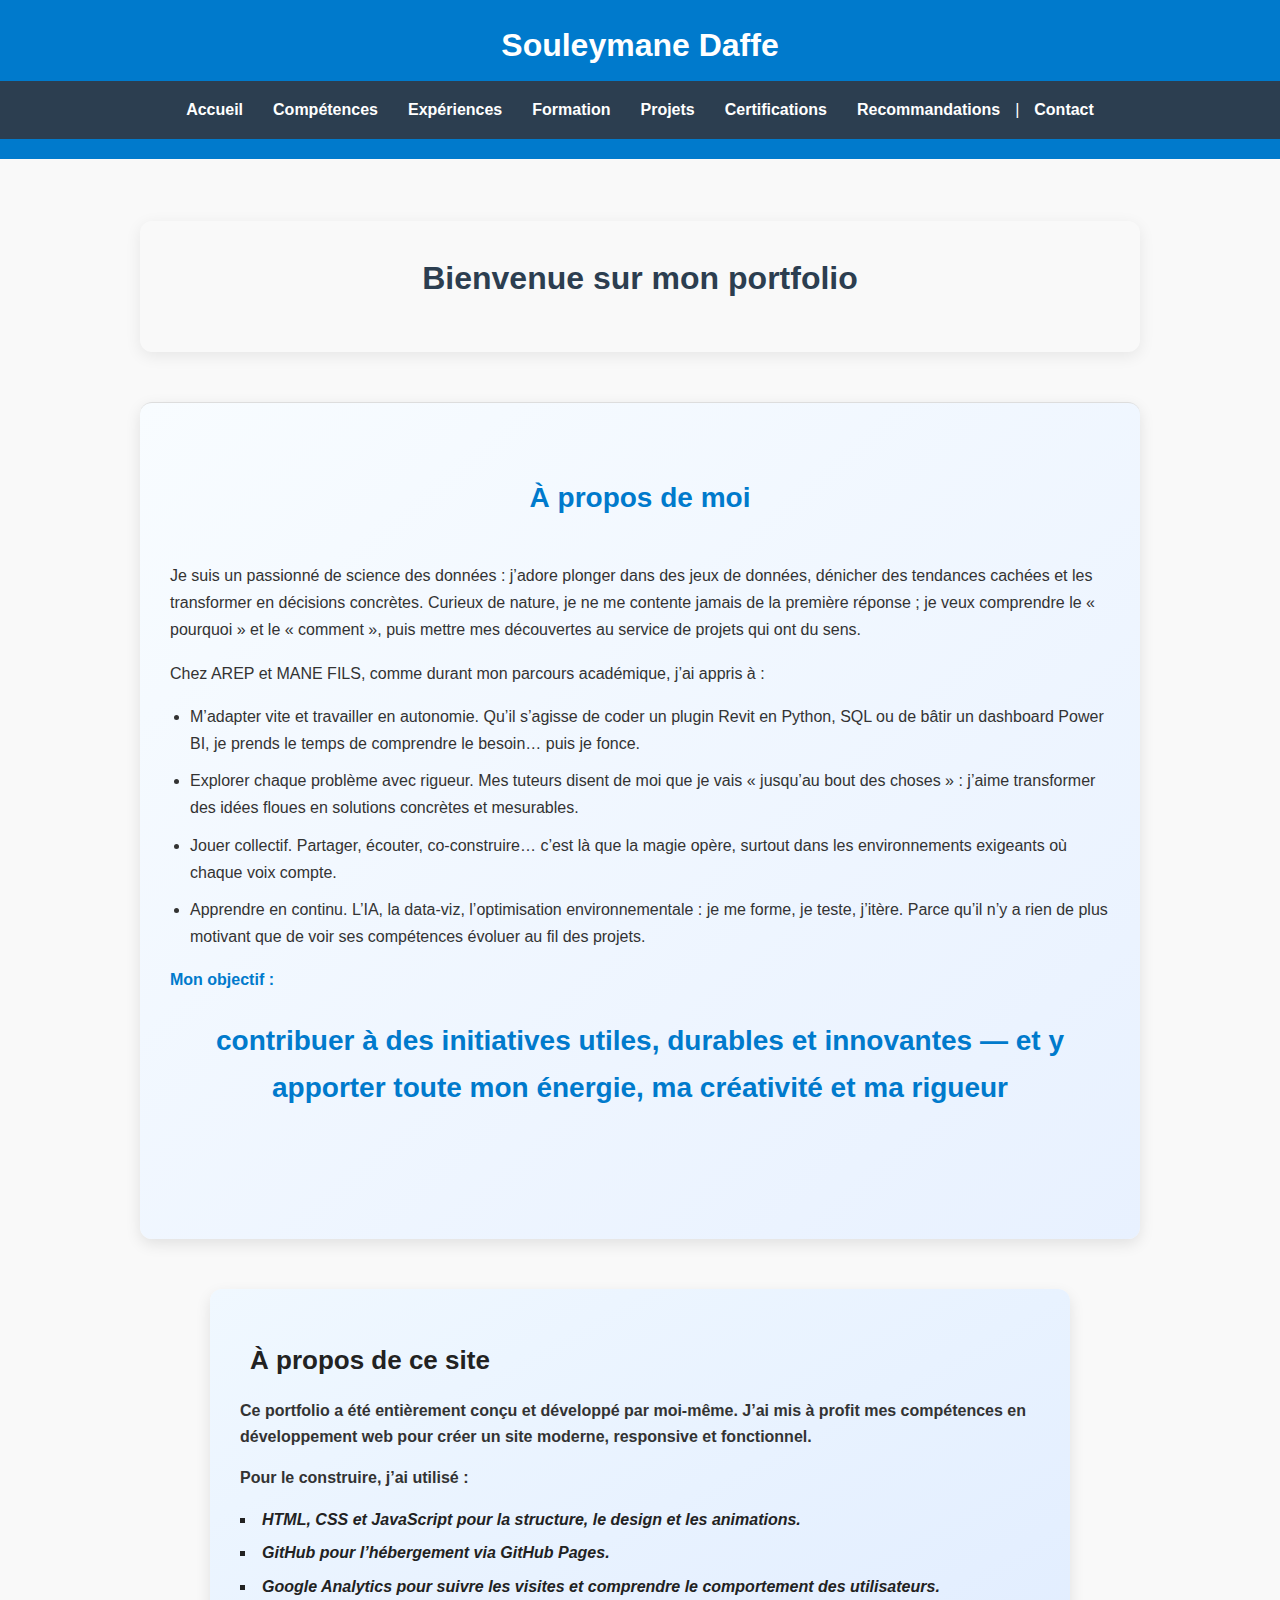
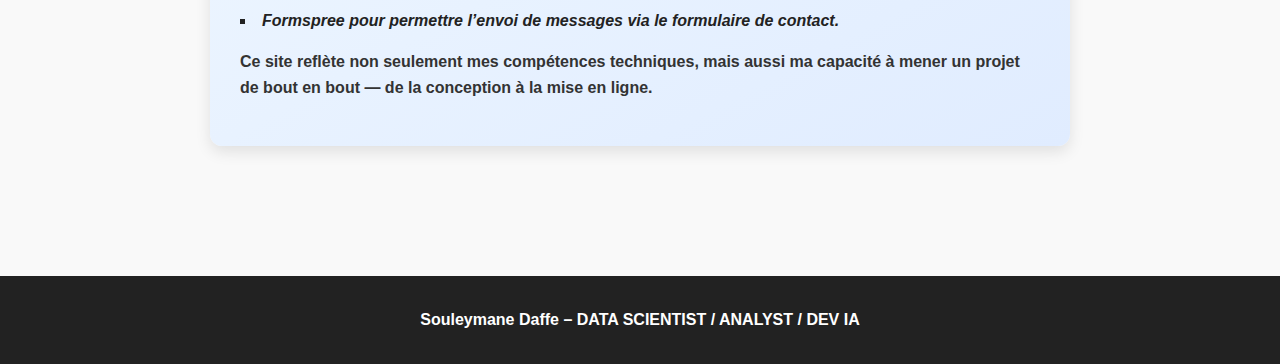
<file: index.html>
<!DOCTYPE html>
<html lang="fr">
<head>
  <meta charset="UTF-8">
  <title>Mon Portfolio</title>
  <link rel="stylesheet" href="style.css">

  <!-- Google tag (gtag.js) -->
  <script async src="https://www.googletagmanager.com/gtag/js?id=G-VDNMV1EVS3"></script>
  <script>
    window.dataLayer = window.dataLayer || [];
    function gtag(){dataLayer.push(arguments);}
    gtag('js', new Date());
    gtag('config', 'G-VDNMV1EVS3');
  </script>
</head>
<body>
  <header>
    <h1>Souleymane Daffe</h1>
    <nav>
      <a href="index.html">Accueil</a>
      <a href="competences.html">Compétences</a>
      <a href="experiences.html">Expériences</a>
      <a href="formation.html">Formation</a>
      <a href="projets_realises.html">Projets</a>
      <a href="certifications.html">Certifications</a>
       <a href="recommandations.html">Recommandations</a> |
     
      <a href="contact.html">Contact</a>
    </nav>
  </header>

  <main>
    <!-- Section Bienvenue avec photo à droite -->
    <section class="project bienvenue-section">
      <div class="bienvenue-wrapper">
        <h2 class="bienvenue-titre">Bienvenue sur mon portfolio</h2>
       

      </div>
    </section>

    <!-- Section À propos de moi -->
    <section class="MOI">
      <h2>À propos de moi</h2>
      <div class="moi-section">
        <div class="moi-texte">
          <p>
            Je suis un passionné de science des données : j’adore plonger dans des jeux de données, dénicher des tendances cachées et les transformer en décisions concrètes.
            Curieux de nature, je ne me contente jamais de la première réponse ; je veux comprendre le « pourquoi » et le « comment », puis mettre mes découvertes au service de projets qui ont du sens.
          </p>

          <p>Chez AREP et MANE FILS, comme durant mon parcours académique, j’ai appris à :</p>

          <ul>
            <li>M’adapter vite et travailler en autonomie. Qu’il s’agisse de coder un plugin Revit en Python, SQL ou de bâtir un dashboard Power BI, je prends le temps de comprendre le besoin… puis je fonce.</li>
            <li>Explorer chaque problème avec rigueur. Mes tuteurs disent de moi que je vais « jusqu’au bout des choses » : j’aime transformer des idées floues en solutions concrètes et mesurables.</li>
            <li>Jouer collectif. Partager, écouter, co-construire… c’est là que la magie opère, surtout dans les environnements exigeants où chaque voix compte.</li>
            <li>Apprendre en continu. L’IA, la data-viz, l’optimisation environnementale : je me forme, je teste, j’itère. Parce qu’il n’y a rien de plus motivant que de voir ses compétences évoluer au fil des projets.</li>
          </ul>

          <p><strong>Mon objectif :<h2><stron> contribuer à des initiatives utiles, durables et innovantes — et y apporter toute mon énergie, ma créativité et ma rigueur</stron></h2></p>
        </div>
      </div>
    </section>

    <!-- Section sur le site -->
    <section class="site-info">
      <h2><stron>À propos de ce site</stron></h2>
      <p>
        Ce portfolio a été entièrement conçu et développé par moi-même. J’ai mis à profit mes compétences en développement web pour créer un site moderne, responsive et fonctionnel.
      </p>
      <p>Pour le construire, j’ai utilisé :</p>
      <ul class="tech-list">
        <li>HTML, CSS et JavaScript pour la structure, le design et les animations.</li>
        <li>GitHub pour l’hébergement via GitHub Pages.</li>
        <li>Google Analytics pour suivre les visites et comprendre le comportement des utilisateurs.</li>
        <li>Formspree pour permettre l’envoi de messages via le formulaire de contact.</li>
      </ul>
      <p>Ce site reflète non seulement mes compétences techniques, mais aussi ma capacité à mener un projet de bout en bout — de la conception à la mise en ligne.</p>
    </section>
  </main>

  <footer>
    <p>Souleymane Daffe – DATA SCIENTIST / ANALYST / DEV IA</p>
  </footer>
</body>
</html>
</file>
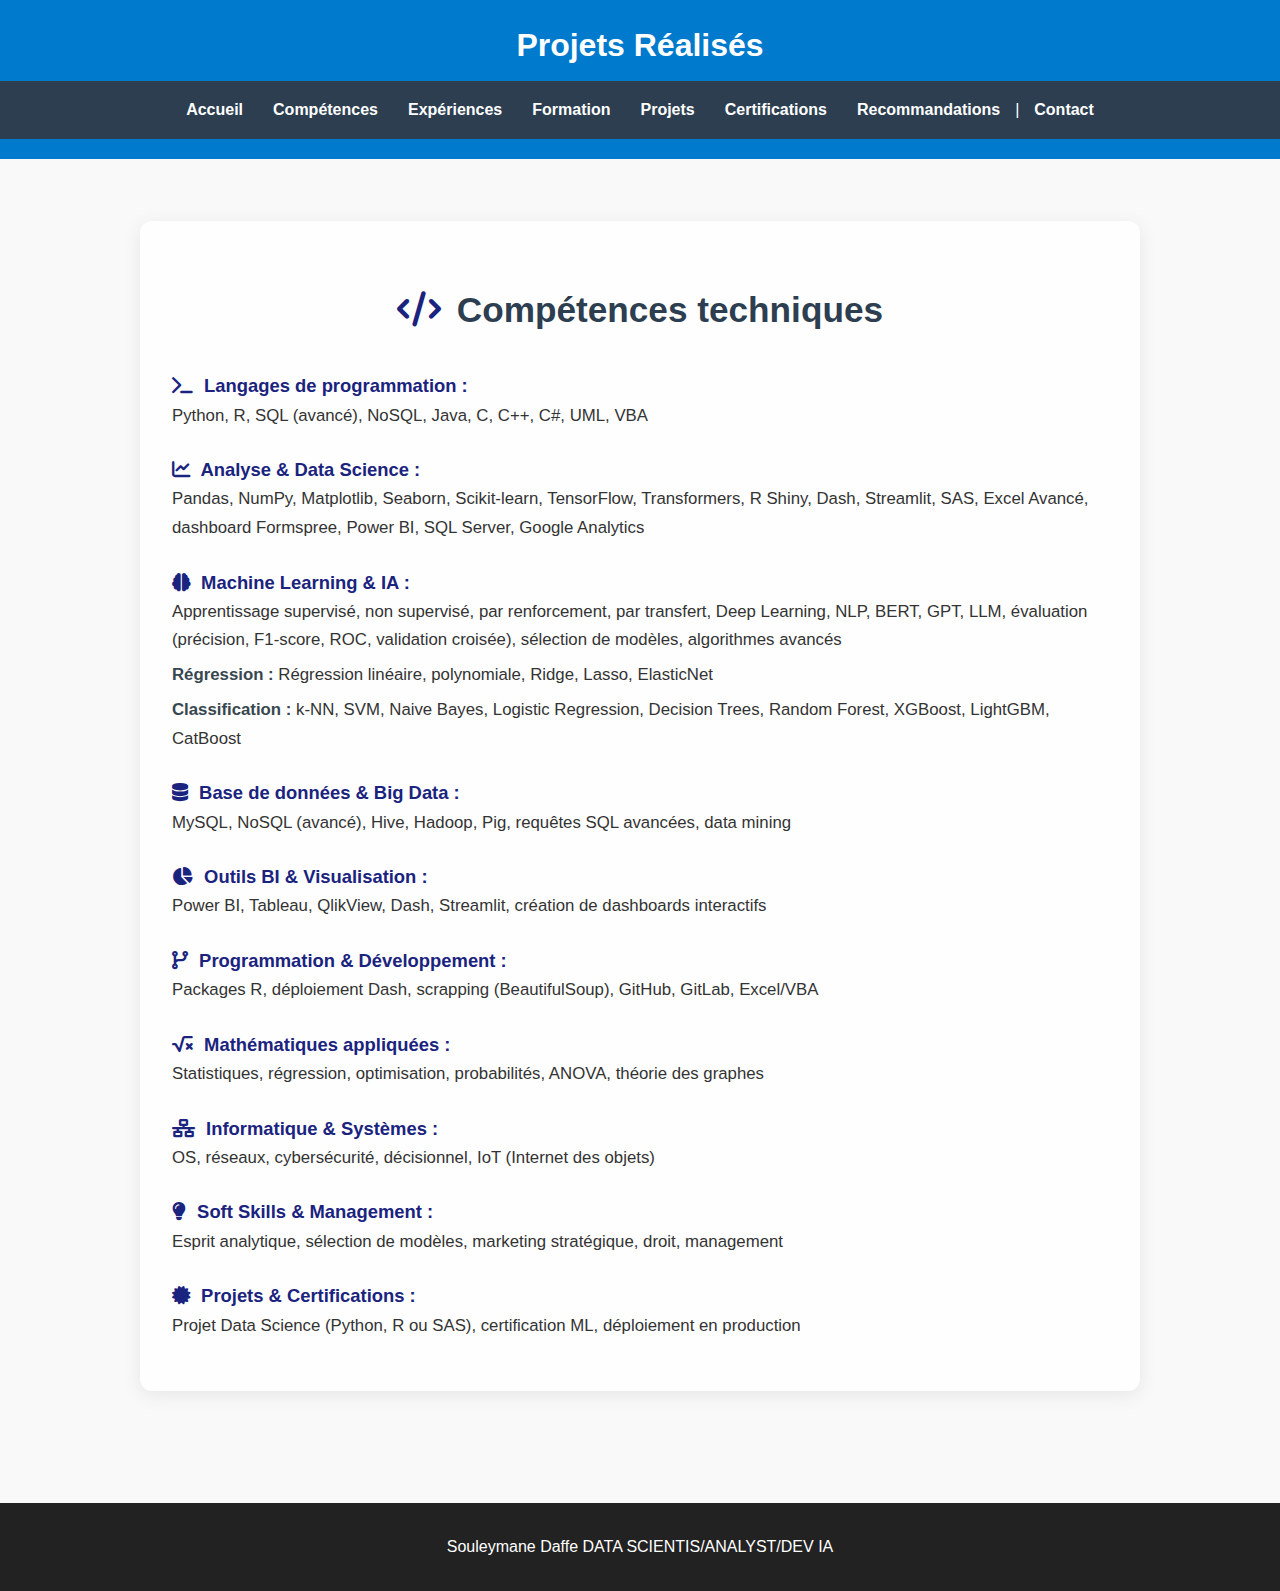
<file: competences (1).html>
<!DOCTYPE html>
<html lang="fr">
<head>
  <meta charset="UTF-8">
  <meta name="viewport" content="width=device-width, initial-scale=1.0">
  <title>Projets Réalisés</title>
  <link rel="stylesheet" href="style.css">
  <link rel="stylesheet" href="https://cdnjs.cloudflare.com/ajax/libs/font-awesome/6.5.0/css/all.min.css">


  <!-- Google tag (gtag.js) -->
<script async src="https://www.googletagmanager.com/gtag/js?id=G-VDNMV1EVS3"></script>
<script>
  window.dataLayer = window.dataLayer || [];
  function gtag(){dataLayer.push(arguments);}
  gtag('js', new Date());

  gtag('config', 'G-VDNMV1EVS3');
</script>
</head>
<body>
  <header>
    <h1>Projets Réalisés</h1>
    <nav>
      <a href="index.html">Accueil</a>
      <a href="competences.html">Compétences</a>
      <a href="experiences.html">Expériences</a>
      <a href="formation.html">Formation</a>
      <a href="projets_realises.html">Projets</a>
      <a href="certifications.html">Certifications</a>
        <a href="recommandations.html">Recommandations</a> |
      <a href="contact.html">Contact</a>
    </nav>
  </header>
  <main>

<section class="competences fade-scroll">
  <h2><i class="fas fa-code"></i> Compétences techniques</h2>

  <p><strong><i class="fas fa-terminal"></i> Langages de programmation :</strong> Python, R, SQL (avancé), NoSQL, Java, C, C++, C#, UML, VBA</p>

  <p><strong><i class="fas fa-chart-line"></i> Analyse & Data Science :</strong> 
    Pandas, NumPy, Matplotlib, Seaborn, Scikit-learn, TensorFlow, Transformers, R Shiny, Dash, Streamlit, SAS, Excel Avancé, dashboard Formspree, Power BI, SQL Server, Google Analytics
  </p>

  <p><strong><i class="fas fa-brain"></i> Machine Learning & IA :</strong>
    Apprentissage supervisé, non supervisé, par renforcement, par transfert, Deep Learning, NLP, BERT, GPT, LLM, évaluation (précision, F1-score, ROC, validation croisée), sélection de modèles, algorithmes avancés<br>
    <span class="sous-titre">Régression :</span> Régression linéaire, polynomiale, Ridge, Lasso, ElasticNet<br>
    <span class="sous-titre">Classification :</span> k-NN, SVM, Naive Bayes, Logistic Regression, Decision Trees, Random Forest, XGBoost, LightGBM, CatBoost
  </p>

  <p><strong><i class="fas fa-database"></i> Base de données & Big Data :</strong>
    MySQL, NoSQL (avancé), Hive, Hadoop, Pig, requêtes SQL avancées, data mining
  </p>

  <p><strong><i class="fas fa-chart-pie"></i> Outils BI & Visualisation :</strong>
    Power BI, Tableau, QlikView, Dash, Streamlit, création de dashboards interactifs
  </p>

  <p><strong><i class="fas fa-code-branch"></i> Programmation & Développement :</strong>
    Packages R, déploiement Dash, scrapping (BeautifulSoup), GitHub, GitLab, Excel/VBA
  </p>

  <p><strong><i class="fas fa-square-root-alt"></i> Mathématiques appliquées :</strong>
    Statistiques, régression, optimisation, probabilités, ANOVA, théorie des graphes
  </p>

  <p><strong><i class="fas fa-network-wired"></i> Informatique & Systèmes :</strong>
    OS, réseaux, cybersécurité, décisionnel, IoT (Internet des objets)
  </p>

  <p><strong><i class="fas fa-lightbulb"></i> Soft Skills & Management :</strong>
    Esprit analytique, sélection de modèles, marketing stratégique, droit, management
  </p>

  <p><strong><i class="fas fa-certificate"></i> Projets & Certifications :</strong>
    Projet Data Science (Python, R ou SAS), certification ML, déploiement en production
  </p>
</section>


    </main>
  <footer>
    <p>Souleymane Daffe  DATA SCIENTIS/ANALYST/DEV IA</p>
  </footer>

<script>
  document.addEventListener("DOMContentLoaded", () => {
    const fadeElements = document.querySelectorAll(".fade-scroll");

    const onScroll = () => {
      fadeElements.forEach(el => {
        const rect = el.getBoundingClientRect();
        if (rect.top < window.innerHeight - 100 && !el.classList.contains("visible")) {
          el.classList.add("visible");
        }
      });
    };

    window.addEventListener("scroll", onScroll);
    onScroll(); // appel initial
  });
</script>


</body>
</html>
</file>
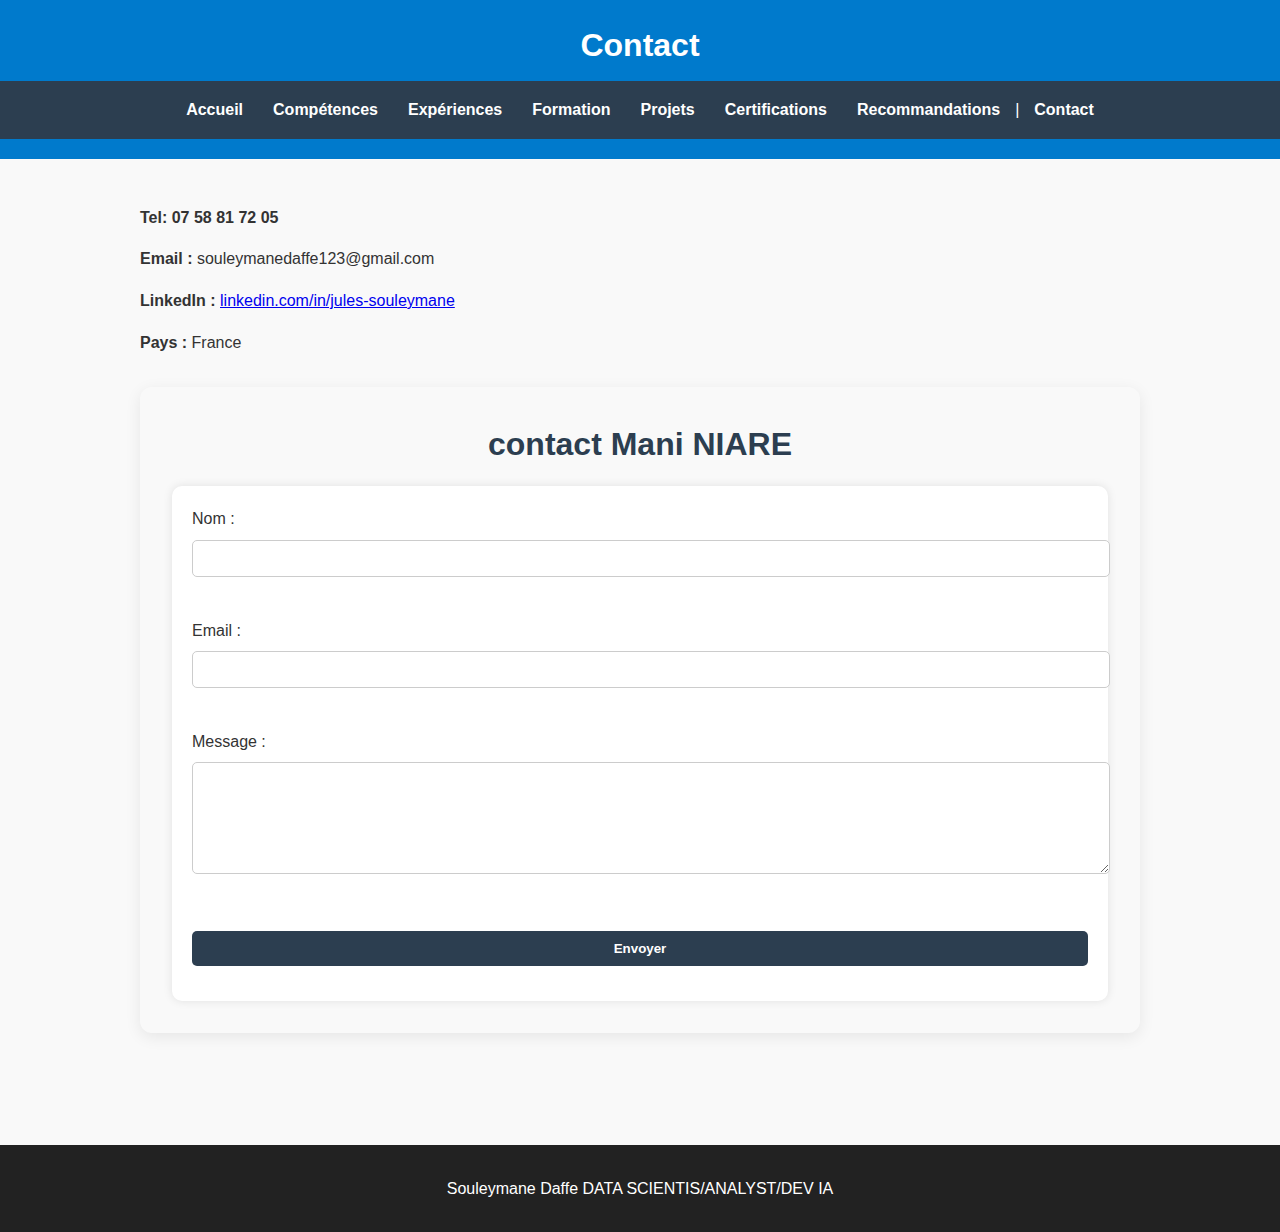
<file: contact.html>
<!DOCTYPE html>
<html lang="fr">
<head>
  <meta charset="UTF-8">
  <title>Contact</title>
<link rel="stylesheet" href="style.css">

  

  <!-- Google tag (gtag.js) -->
<script async src="https://www.googletagmanager.com/gtag/js?id=G-VDNMV1EVS3"></script>
<script>
  window.dataLayer = window.dataLayer || [];
  function gtag(){dataLayer.push(arguments);}
  gtag('js', new Date());

  gtag('config', 'G-VDNMV1EVS3');
</script>
  
</head>
<body>
  <header>
    <h1>Contact</h1>
    <nav>
       <a href="index.html">Accueil</a>
      <a href="competences.html">Compétences</a>
      <a href="experiences.html">Expériences</a>
      <a href="formation.html">Formation</a>
      <a href="projets_realises.html">Projets</a>
      <a href="certifications.html">Certifications</a>
       <a href="recommandations.html">Recommandations</a> |
      <a href="contact.html">Contact</a>

    </nav>
  </header>
  <main>
    <p><strong> Tel: 07 58 81 72 05 </strong> </p>
    <p><strong>Email :</strong> souleymanedaffe123@gmail.com</p>
 
    <p><strong>LinkedIn :</strong> <a href="https://linkedin.com/in/jules-souleymane">linkedin.com/in/jules-souleymane</a></p>
    <p><strong>Pays :</strong> France</p>
    

    <section class="project">
  <h2>contact Mani NIARE</h2>
  <form action="https://formspree.io/f/xblywoqz" method="POST">

    <label for="name">Nom :</label><br>
    <input type="text" id="name" name="name" required><br><br>

    <label for="email">Email :</label><br>
    <input type="email" id="email" name="email" required><br><br>

    <label for="message">Message :</label><br>
    <textarea id="message" name="message" rows="6" required></textarea><br><br>

    <button type="submit">Envoyer</button>
  </form>
</section>

    

    
  </main>
  <footer>
    <p>Souleymane Daffe DATA SCIENTIS/ANALYST/DEV IA</p>
  </footer>
</body>
</html>
</file>
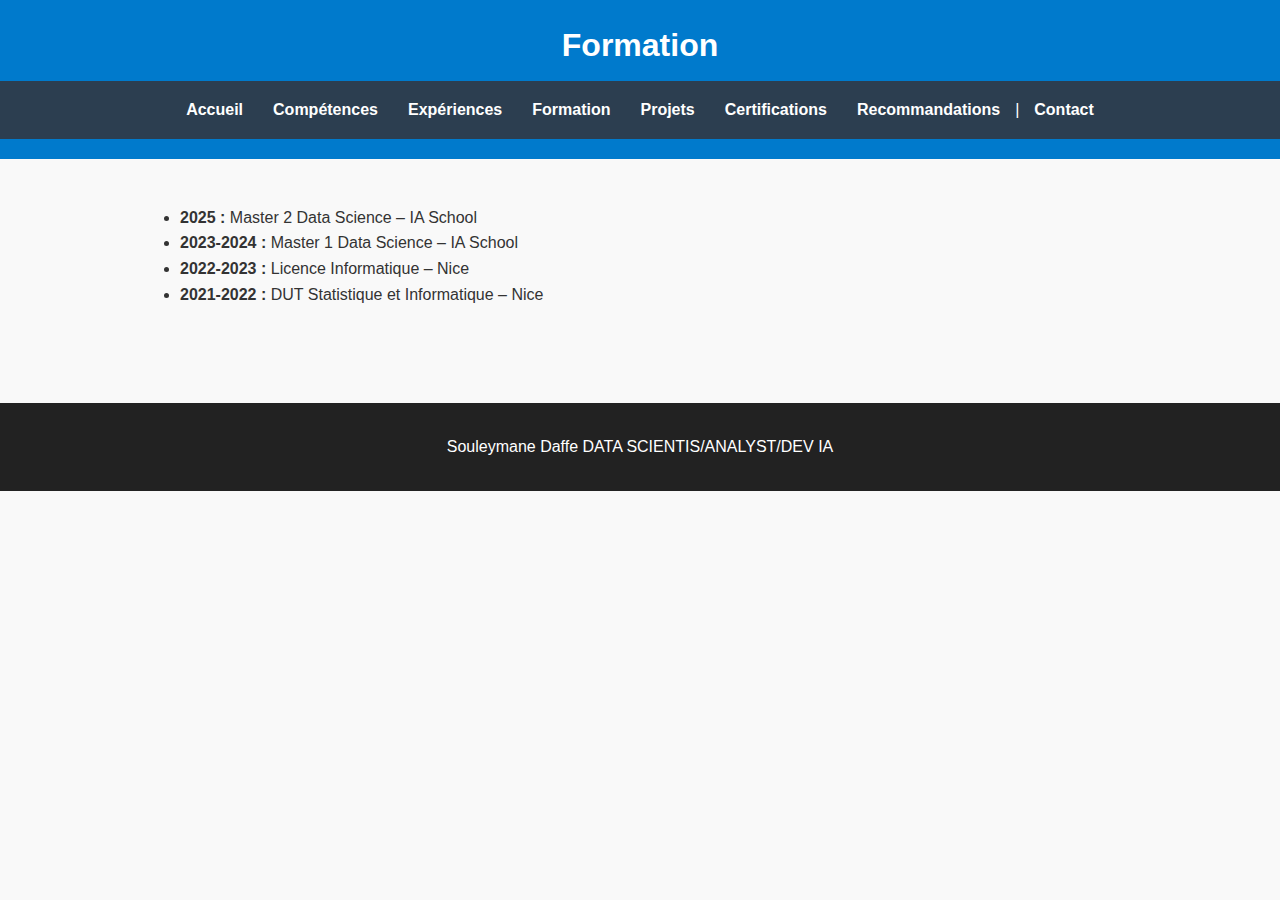
<file: formation.html>
<!DOCTYPE html>
<html lang="fr">
<head>
  <meta charset="UTF-8">
  <title>Formation</title>
  <link rel="stylesheet" href="style.css">
 
  <!-- Google tag (gtag.js) -->
<script async src="https://www.googletagmanager.com/gtag/js?id=G-VDNMV1EVS3"></script>
<script>
  window.dataLayer = window.dataLayer || [];
  function gtag(){dataLayer.push(arguments);}
  gtag('js', new Date());

  gtag('config', 'G-VDNMV1EVS3');
</script>
  
</head>
<body>
  <header>
    <h1>Formation</h1>
    <nav>
       <a href="index.html">Accueil</a>
      <a href="competences.html">Compétences</a>
      <a href="experiences.html">Expériences</a>
      <a href="formation.html">Formation</a>
      <a href="projets_realises.html">Projets</a>
      <a href="certifications.html">Certifications</a>
       <a href="recommandations.html">Recommandations</a> |
      <a href="contact.html">Contact</a>

    </nav>
  </header>
  <main>
    <ul>
      <li><strong>2025 :</strong> Master 2 Data Science – IA School</li>
      <li><strong>2023-2024 :</strong> Master 1 Data Science – IA School</li>
      <li><strong>2022-2023 :</strong> Licence Informatique – Nice</li>
      <li><strong>2021-2022 :</strong> DUT Statistique et Informatique – Nice</li>
    </ul>
  </main>
  <footer>
    <p> Souleymane Daffe DATA SCIENTIS/ANALYST/DEV IA</p>
  </footer>
</body>
</html>
</file>
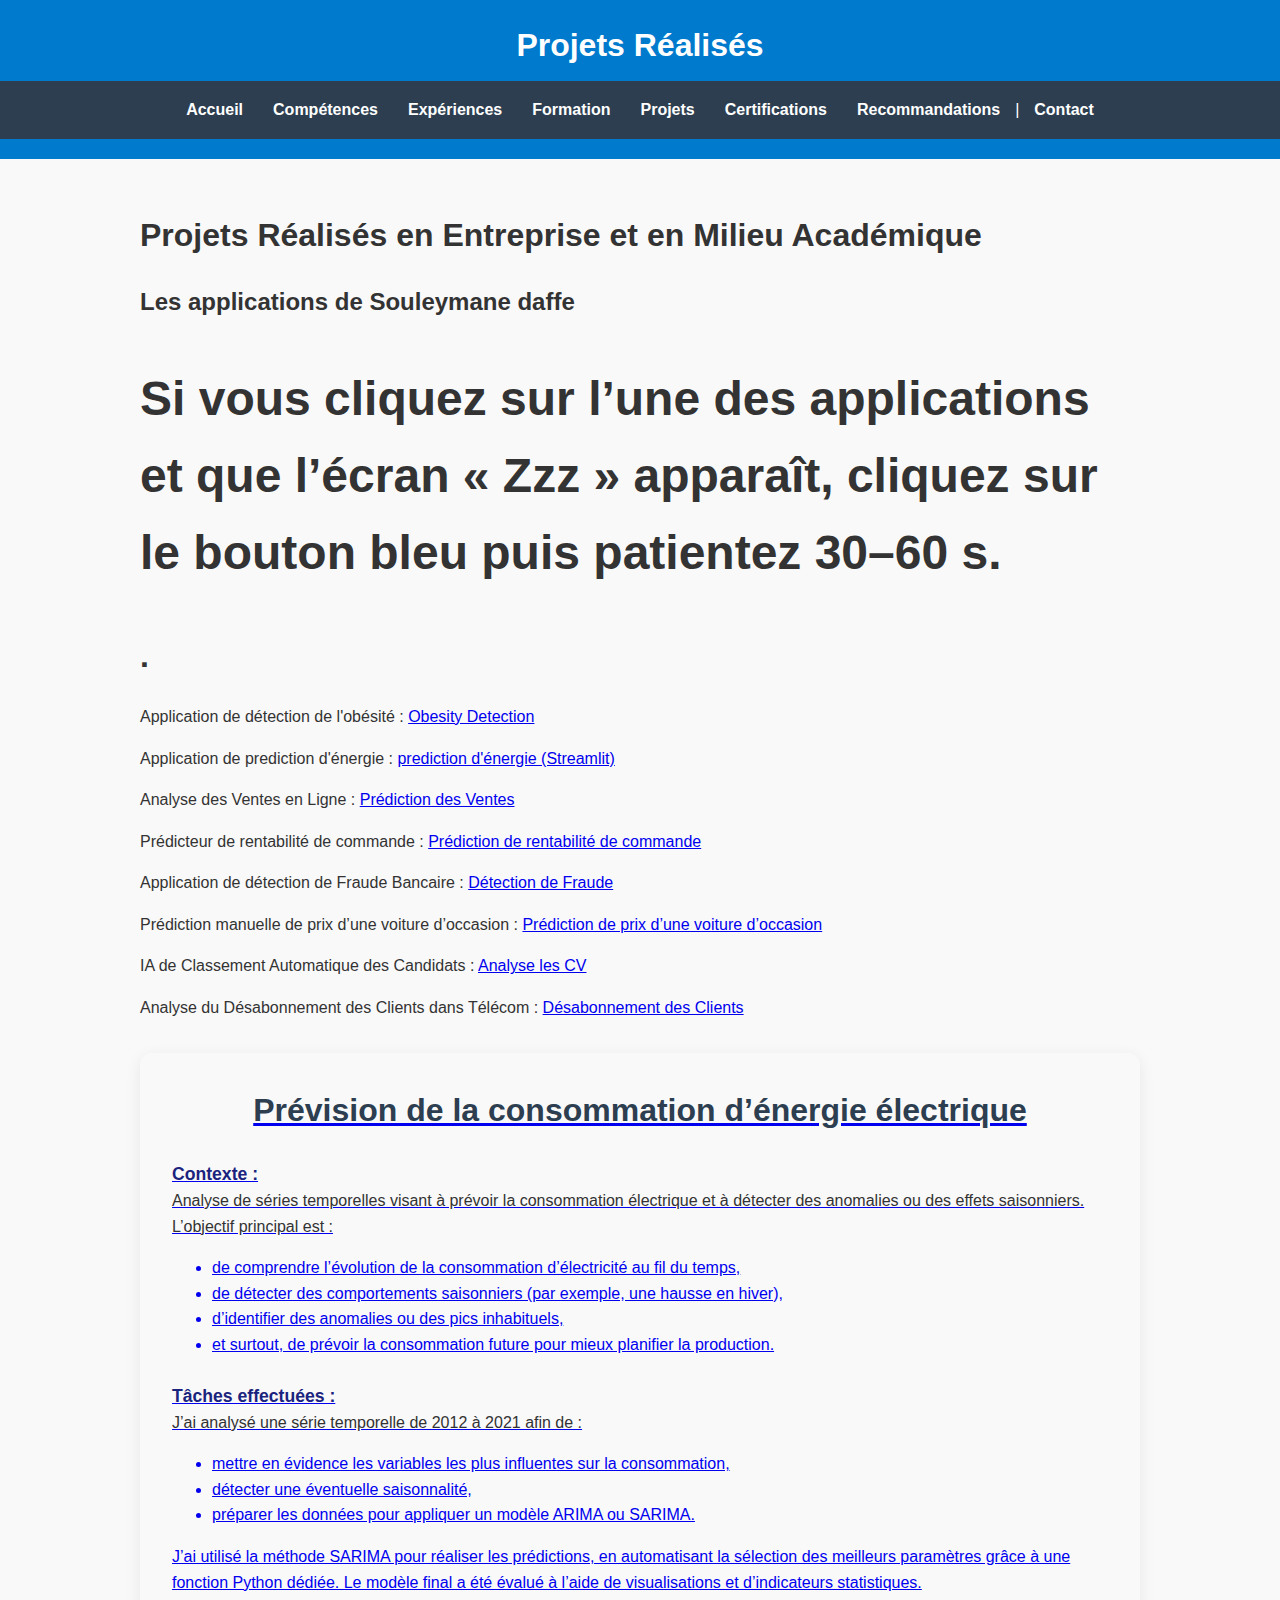
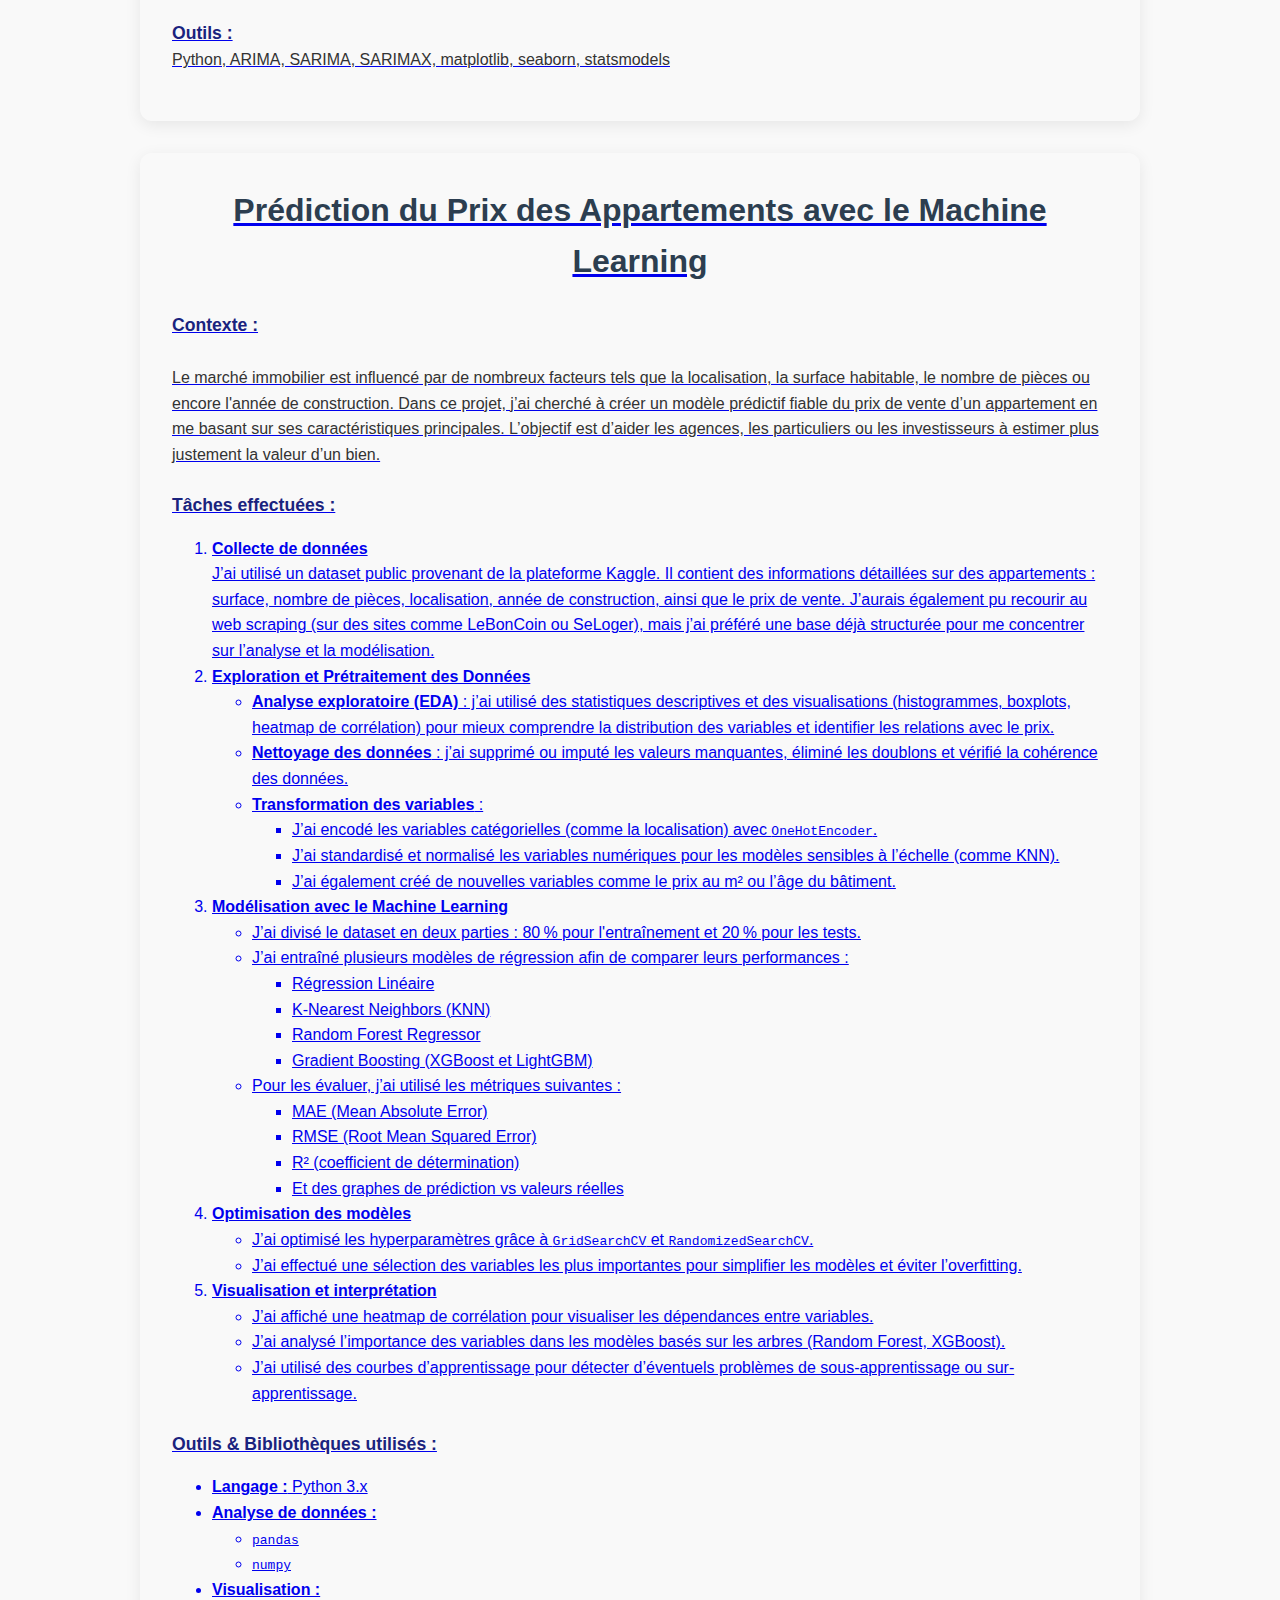
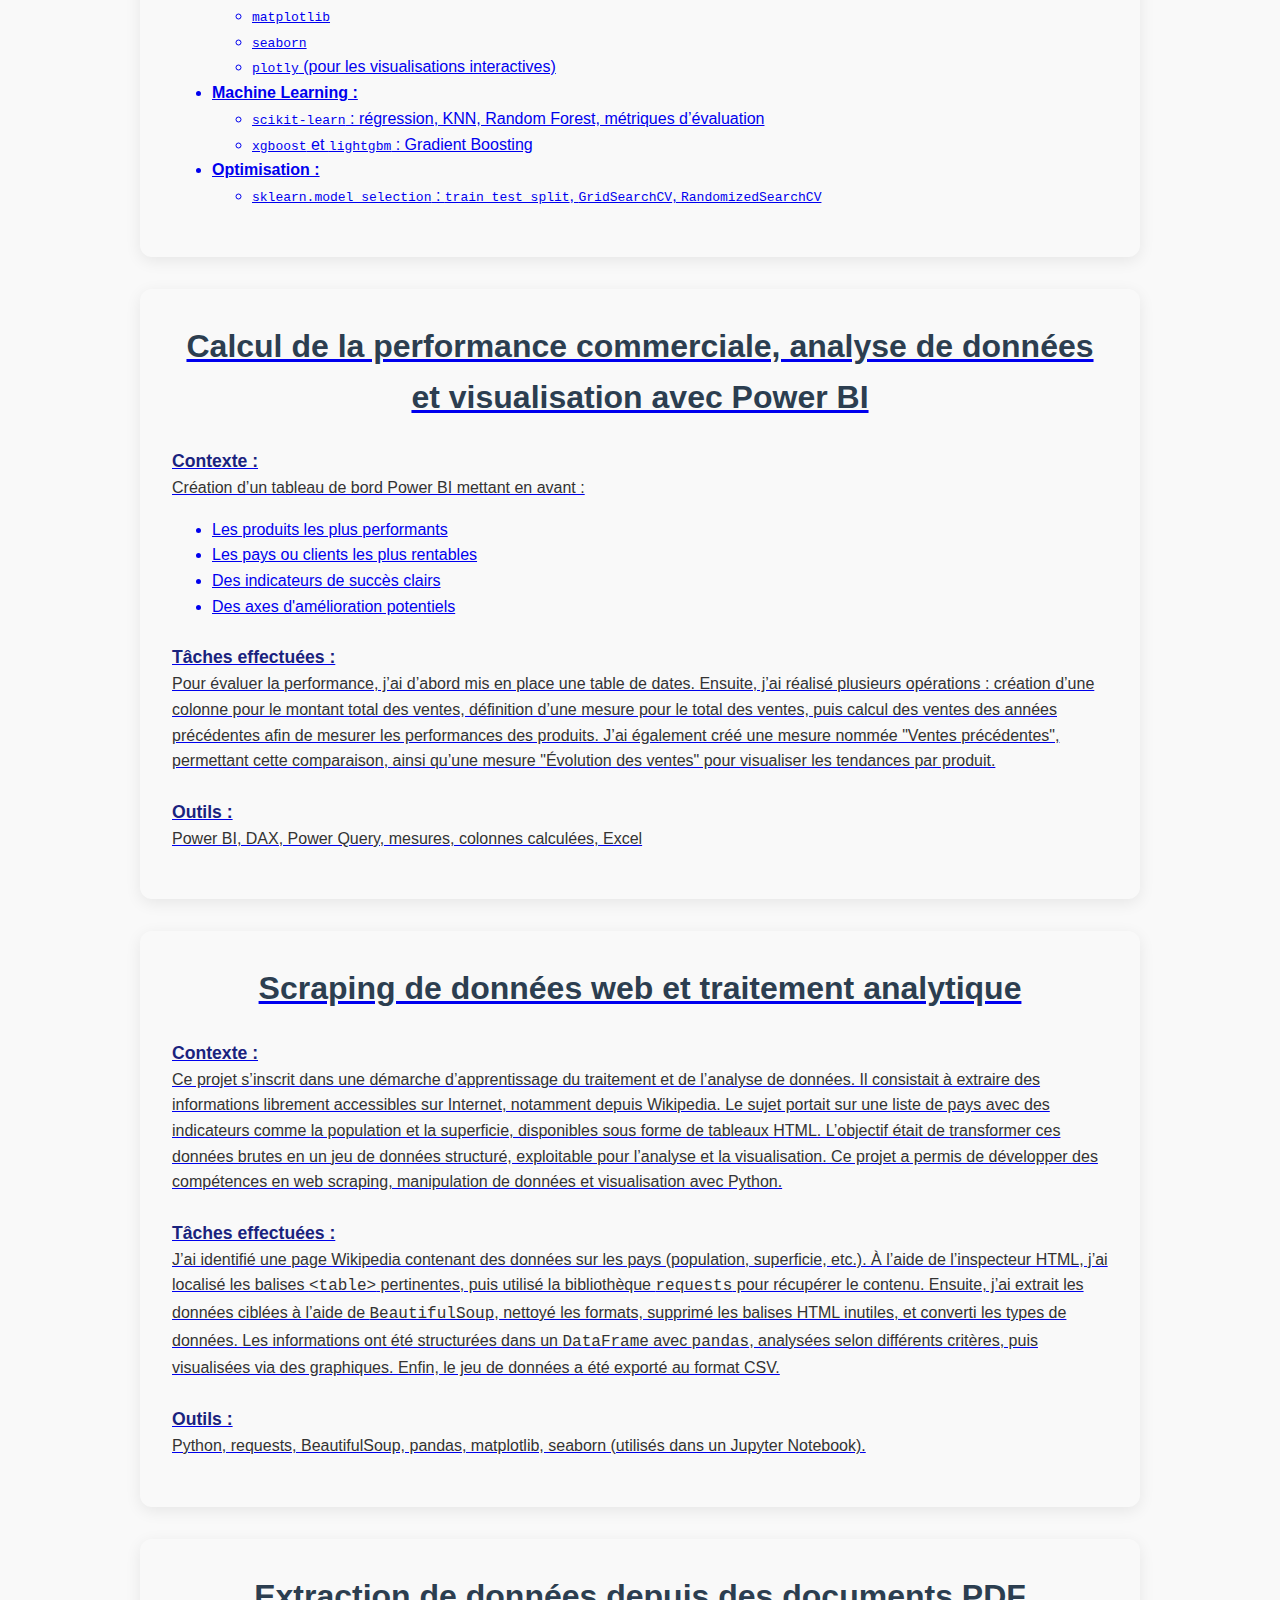
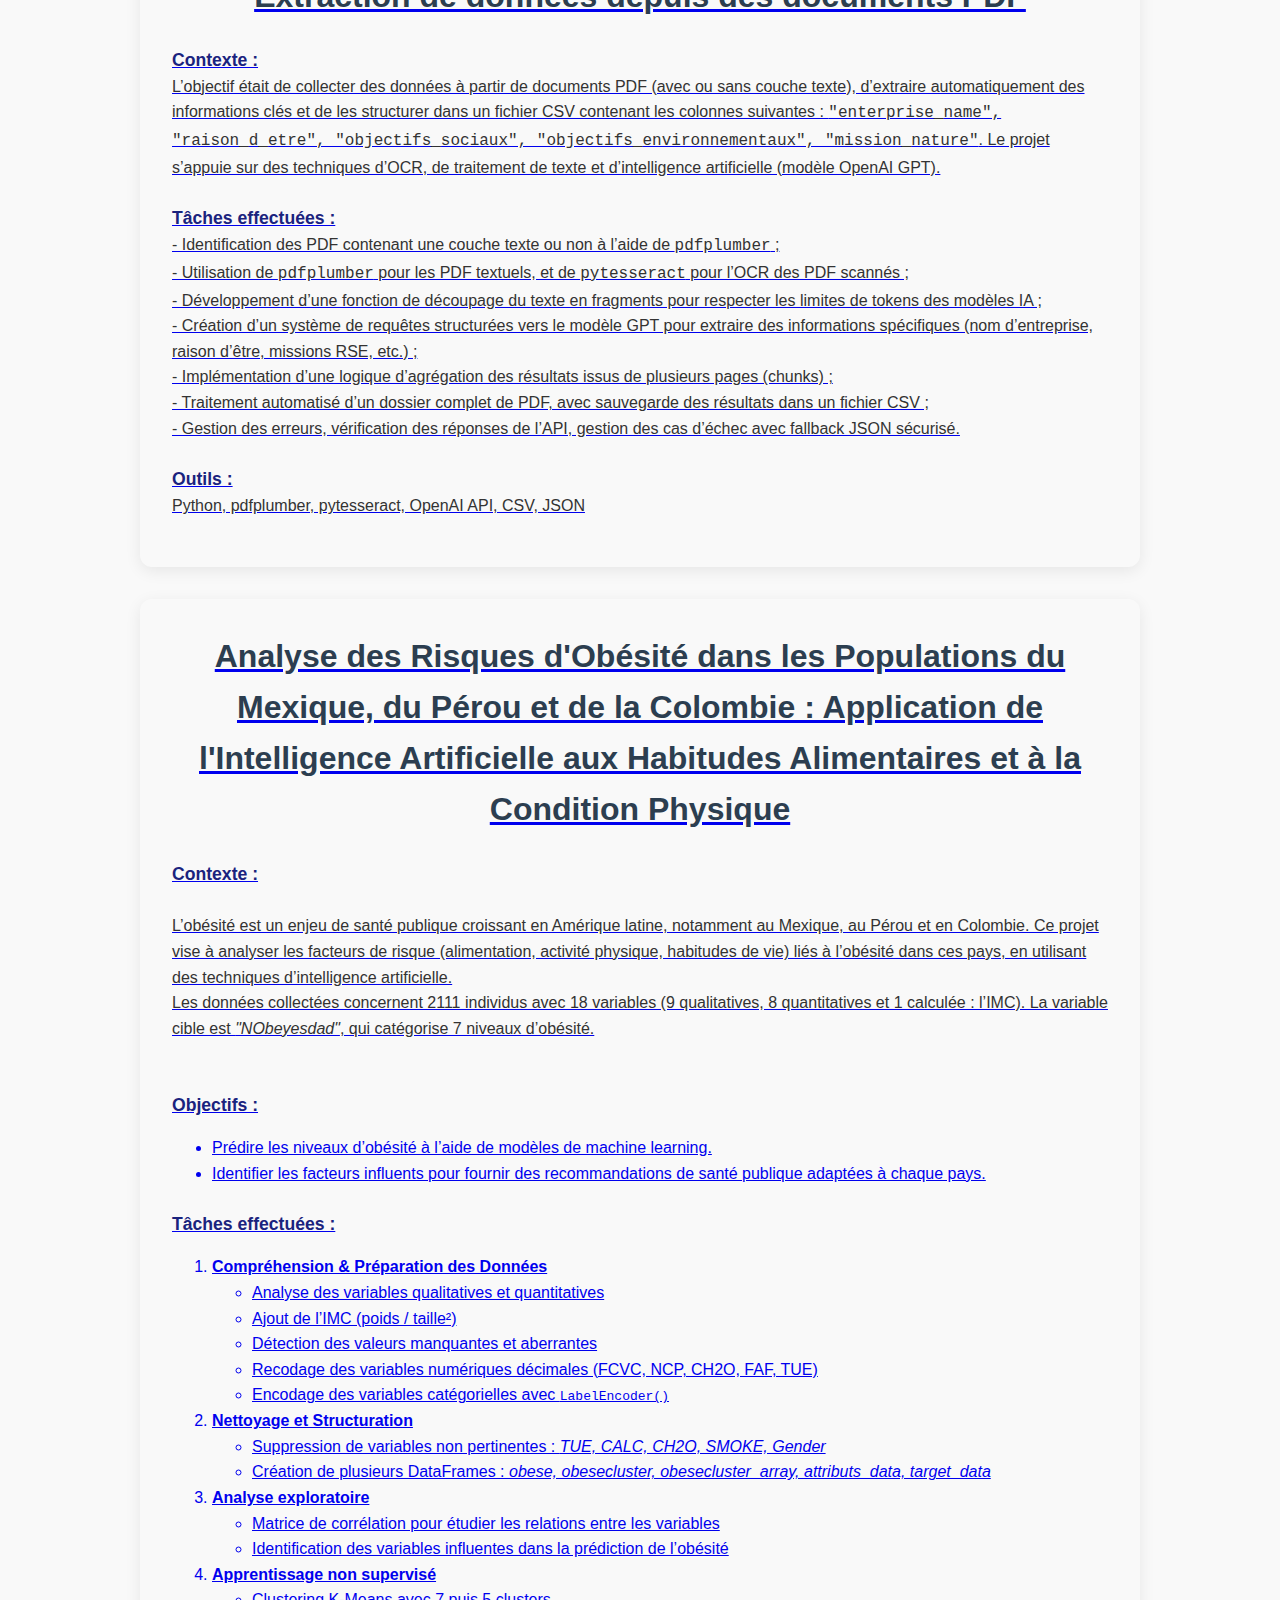
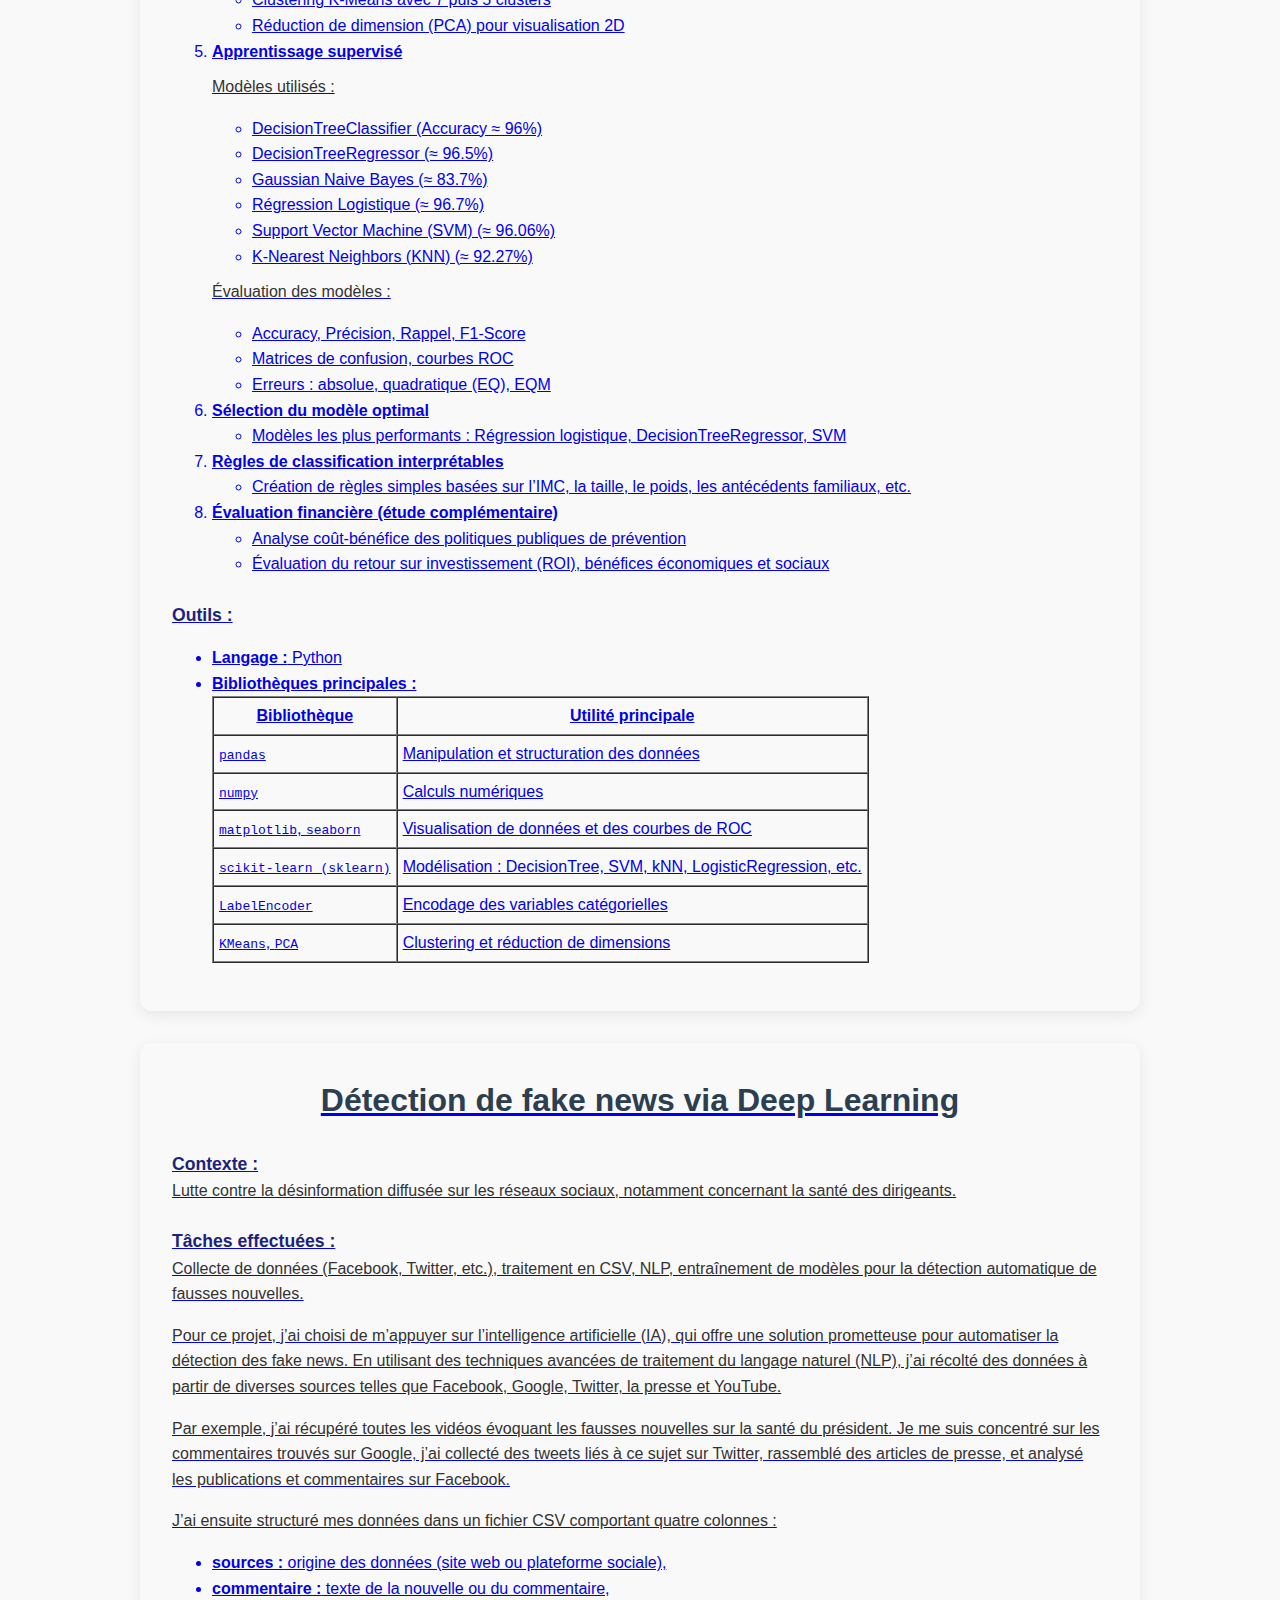
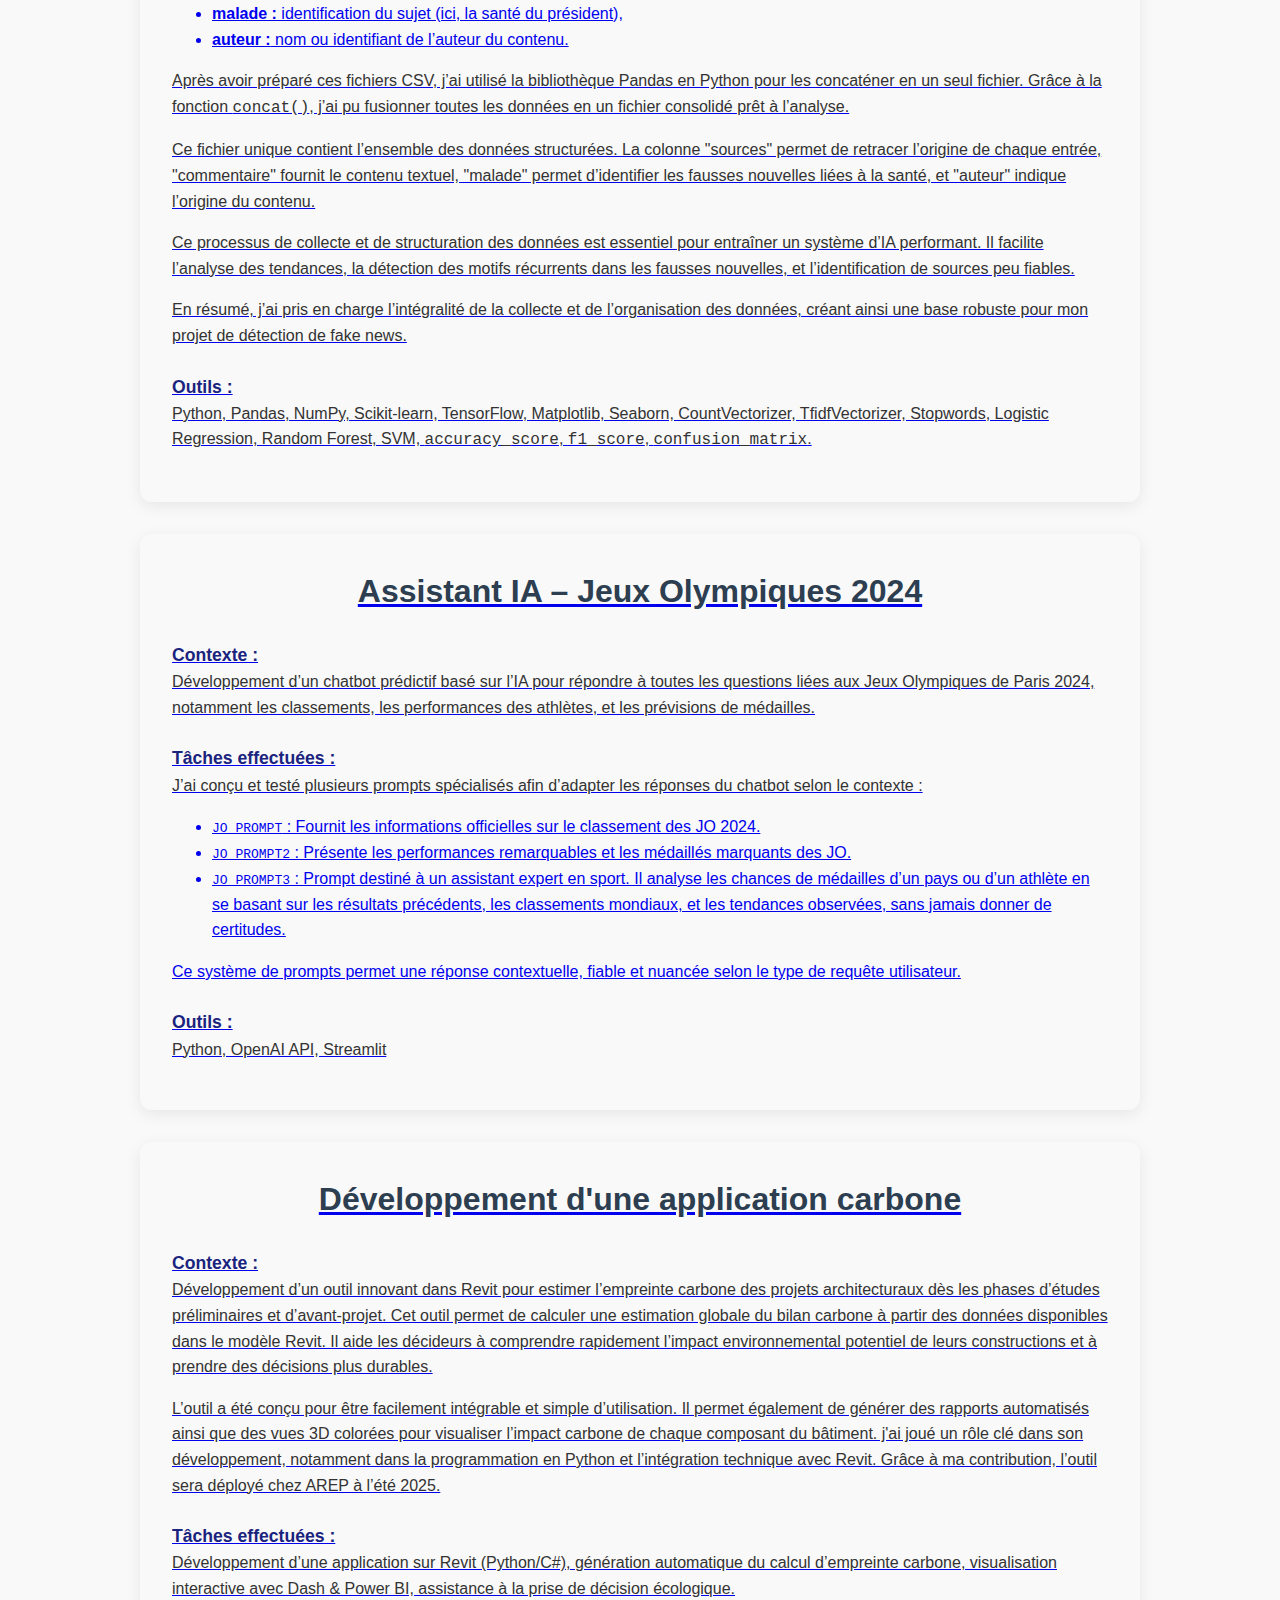
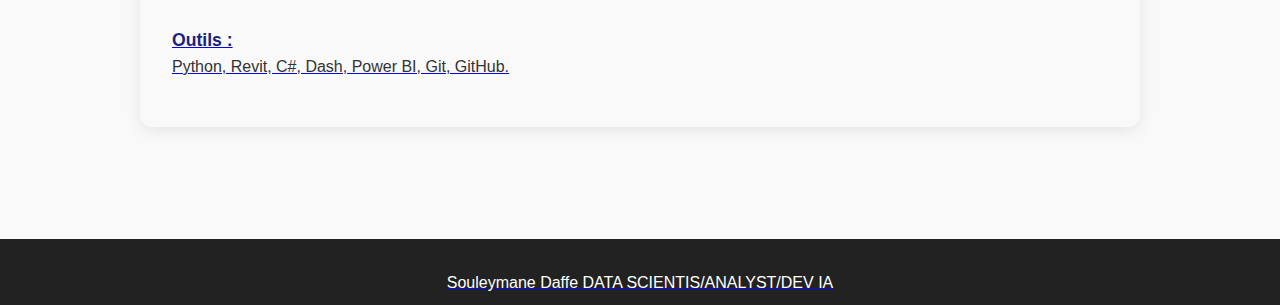
<file: projets_realises (2).html>
<!DOCTYPE html>
<html lang="fr">
<head>
  <meta charset="UTF-8">
  <meta name="viewport" content="width=device-width, initial-scale=1.0">
  <title>Projets Réalisés</title>
  <link rel="stylesheet" href="style.css">

  <!-- Google tag (gtag.js) -->
<script async src="https://www.googletagmanager.com/gtag/js?id=G-VDNMV1EVS3"></script>
<script>
  window.dataLayer = window.dataLayer || [];
  function gtag(){dataLayer.push(arguments);}
  gtag('js', new Date());

  gtag('config', 'G-VDNMV1EVS3');
</script>
  
</head>
<body>
  <header>
    <h1>Projets Réalisés</h1>
    <nav>
       <a href="index.html">Accueil</a>
      <a href="competences.html">Compétences</a>
      <a href="experiences.html">Expériences</a>
      <a href="formation.html">Formation</a>
      <a href="projets_realises.html">Projets</a>
      <a href="certifications.html">Certifications</a>
       <a href="recommandations.html">Recommandations</a> |
      <a href="contact.html">Contact</a>
    </nav>
  </header>
  <main>

 <h1>Projets Réalisés en Entreprise et en Milieu Académique</h1>
    <h2>Les applications de Souleymane daffe</h2>

  <h1><stron><h2>Si vous cliquez sur l’une des applications et que l’écran « Zzz » apparaît, cliquez sur le bouton bleu puis patientez 30–60 s.</h2>
.</stron></h1>

  <p>
   Application de détection de l'obésité :  
  <a href="https://obeise-iqjvjjq9pgsqpqvi54w8ge.streamlit.app/" target="_blank" rel="noopener noreferrer">
    Obesity Detection 
  </a>
</p>
   <p>
   Application de prediction d'énergie :  
  <a href="https://energie-bnjhufarwbue6nqjhmrucz.streamlit.app/" target="_blank" rel="noopener noreferrer">
    prediction d'énergie (Streamlit)
  </a>
</p>
    
<p>
  Analyse des Ventes en Ligne :  
  <a href="https://finance-2tgwb32r7a9dqptfqb74ux.streamlit.app/" target="_blank" rel="noopener noreferrer">
    Prédiction des Ventes
  </a>
</p> 



<p>
   Prédicteur de rentabilité de commande :  
  <a href="https://commandeappuit-gsescfaszplm7r4pdzvifc.streamlit.app/" target="_blank" rel="noopener noreferrer">
    Prédiction de rentabilité de commande
  </a>
</p>

    <p>
  Application de détection de Fraude Bancaire :  
  <a href="https://fraudecarte-fkgczddrclvhmfsjds5tw6.streamlit.app/ " target="_blank" rel="noopener noreferrer">
    Détection de Fraude
  </a>
</p>

     <p>
   Prédiction manuelle de prix d’une voiture d’occasion :  
  <a href="https://predireprixvoiture-eiung6bdbftprvgnwshbbj.streamlit.app/" target="_blank" rel="noopener noreferrer">
    Prédiction de prix d’une voiture d’occasion
  </a>
</p>
    


 
   <p>
   IA de Classement Automatique des Candidats :  
  <a href="https://analyselescv-aspf8qcwm9prnsolb8xju9.streamlit.app/" target="_blank" rel="noopener noreferrer">
    Analyse les CV
  </a>
</p>

       <p>
   Analyse du Désabonnement des Clients dans Télécom :  
  <a href="https://telecommunication-bmzvabxg4fj7eb3bs98cof.streamlit.app/" target="_blank" rel="noopener noreferrer">
     Désabonnement des Clients 
</p>


 <section class="project">
  <h2>Prévision de la consommation d’énergie électrique</h2>
  <p><strong>Contexte :</strong> Analyse de séries temporelles visant à prévoir la consommation électrique et à détecter des anomalies ou des effets saisonniers. L’objectif principal est :</p>
  <ul>
    <li>de comprendre l’évolution de la consommation d’électricité au fil du temps,</li>
    <li>de détecter des comportements saisonniers (par exemple, une hausse en hiver),</li>
    <li>d’identifier des anomalies ou des pics inhabituels,</li>
    <li>et surtout, de prévoir la consommation future pour mieux planifier la production.</li>
  </ul>

  <p><strong>Tâches effectuées :</strong> 
  J’ai analysé une série temporelle de 2012 à 2021 afin de :
  <ul>
    <li>mettre en évidence les variables les plus influentes sur la consommation,</li>
    <li>détecter une éventuelle saisonnalité,</li>
    <li>préparer les données pour appliquer un modèle ARIMA ou SARIMA.</li>
  </ul>
  J’ai utilisé la méthode SARIMA pour réaliser les prédictions, en automatisant la sélection des meilleurs paramètres grâce à une fonction Python dédiée. Le modèle final a été évalué à l’aide de visualisations et d’indicateurs statistiques.
  </p>

  <p><strong>Outils :</strong> Python, ARIMA, SARIMA, SARIMAX, matplotlib, seaborn, statsmodels</p>
</section>

 <section class="project">
  <h2>Prédiction du Prix des Appartements avec le Machine Learning</h2>

  <p><strong>Contexte :</strong><br>
    Le marché immobilier est influencé par de nombreux facteurs tels que la localisation, la surface habitable, le nombre de pièces ou encore l'année de construction.  
    Dans ce projet, j’ai cherché à créer un modèle prédictif fiable du prix de vente d’un appartement en me basant sur ses caractéristiques principales.  
    L’objectif est d’aider les agences, les particuliers ou les investisseurs à estimer plus justement la valeur d’un bien.
  </p>

  <p><strong>Tâches effectuées :</strong></p>
  <ol>
    <li><strong>Collecte de données</strong><br>
      J’ai utilisé un dataset public provenant de la plateforme Kaggle. Il contient des informations détaillées sur des appartements : surface, nombre de pièces, localisation, année de construction, ainsi que le prix de vente.  
      J’aurais également pu recourir au web scraping (sur des sites comme LeBonCoin ou SeLoger), mais j’ai préféré une base déjà structurée pour me concentrer sur l’analyse et la modélisation.
    </li>

    <li><strong>Exploration et Prétraitement des Données</strong>
      <ul>
        <li><strong>Analyse exploratoire (EDA)</strong> : j’ai utilisé des statistiques descriptives et des visualisations (histogrammes, boxplots, heatmap de corrélation) pour mieux comprendre la distribution des variables et identifier les relations avec le prix.</li>
        <li><strong>Nettoyage des données</strong> : j’ai supprimé ou imputé les valeurs manquantes, éliminé les doublons et vérifié la cohérence des données.</li>
        <li><strong>Transformation des variables</strong> :
          <ul>
            <li>J’ai encodé les variables catégorielles (comme la localisation) avec <code>OneHotEncoder</code>.</li>
            <li>J’ai standardisé et normalisé les variables numériques pour les modèles sensibles à l’échelle (comme KNN).</li>
            <li>J’ai également créé de nouvelles variables comme le prix au m² ou l’âge du bâtiment.</li>
          </ul>
        </li>
      </ul>
    </li>

    <li><strong>Modélisation avec le Machine Learning</strong>
      <ul>
        <li>J’ai divisé le dataset en deux parties : 80 % pour l'entraînement et 20 % pour les tests.</li>
        <li>J’ai entraîné plusieurs modèles de régression afin de comparer leurs performances :
          <ul>
            <li>Régression Linéaire</li>
            <li>K-Nearest Neighbors (KNN)</li>
            <li>Random Forest Regressor</li>
            <li>Gradient Boosting (XGBoost et LightGBM)</li>
          </ul>
        </li>
        <li>Pour les évaluer, j’ai utilisé les métriques suivantes :
          <ul>
            <li>MAE (Mean Absolute Error)</li>
            <li>RMSE (Root Mean Squared Error)</li>
            <li>R² (coefficient de détermination)</li>
            <li>Et des graphes de prédiction vs valeurs réelles</li>
          </ul>
        </li>
      </ul>
    </li>

    <li><strong>Optimisation des modèles</strong>
      <ul>
        <li>J’ai optimisé les hyperparamètres grâce à <code>GridSearchCV</code> et <code>RandomizedSearchCV</code>.</li>
        <li>J’ai effectué une sélection des variables les plus importantes pour simplifier les modèles et éviter l’overfitting.</li>
      </ul>
    </li>

    <li><strong>Visualisation et interprétation</strong>
      <ul>
        <li>J’ai affiché une heatmap de corrélation pour visualiser les dépendances entre variables.</li>
        <li>J’ai analysé l’importance des variables dans les modèles basés sur les arbres (Random Forest, XGBoost).</li>
        <li>J’ai utilisé des courbes d’apprentissage pour détecter d’éventuels problèmes de sous-apprentissage ou sur-apprentissage.</li>
      </ul>
    </li>
  </ol>

  <p><strong>Outils & Bibliothèques utilisés :</strong></p>
  <ul>
    <li><strong>Langage :</strong> Python 3.x</li>
    <li><strong>Analyse de données :</strong>
      <ul>
        <li><code>pandas</code></li>
        <li><code>numpy</code></li>
      </ul>
    </li>
    <li><strong>Visualisation :</strong>
      <ul>
        <li><code>matplotlib</code></li>
        <li><code>seaborn</code></li>
        <li><code>plotly</code> (pour les visualisations interactives)</li>
      </ul>
    </li>
    <li><strong>Machine Learning :</strong>
      <ul>
        <li><code>scikit-learn</code> : régression, KNN, Random Forest, métriques d’évaluation</li>
        <li><code>xgboost</code> et <code>lightgbm</code> : Gradient Boosting</li>
      </ul>
    </li>
    <li><strong>Optimisation :</strong>
      <ul>
        <li><code>sklearn.model_selection</code> : <code>train_test_split</code>, <code>GridSearchCV</code>, <code>RandomizedSearchCV</code></li>
      </ul>
    </li>
  </ul>
</section>


  
    <section class="project">
    <h2>Calcul de la performance commerciale, analyse de données et visualisation avec Power BI</h2>
    <p><strong>Contexte :</strong> Création d’un tableau de bord Power BI mettant en avant :
      <ul>
        <li>Les produits les plus performants</li>
        <li>Les pays ou clients les plus rentables</li>
        <li>Des indicateurs de succès clairs</li>
        <li>Des axes d'amélioration potentiels</li>
      </ul>
    </p>
    <p><strong>Tâches effectuées :</strong> Pour évaluer la performance, j’ai d’abord mis en place une table de dates. Ensuite, j’ai réalisé plusieurs opérations : création d’une colonne pour le montant total des ventes, définition d’une mesure pour le total des ventes, puis calcul des ventes des années précédentes afin de mesurer les performances des produits. J’ai également créé une mesure nommée "Ventes précédentes", permettant cette comparaison, ainsi qu’une mesure "Évolution des ventes" pour visualiser les tendances par produit.</p>
    <p><strong>Outils :</strong> Power BI, DAX, Power Query, mesures, colonnes calculées, Excel</p>
  </section>

    <section class="project">
  <h2>Scraping de données web et traitement analytique</h2>
  
  <p><strong>Contexte :</strong> 
    Ce projet s’inscrit dans une démarche d’apprentissage du traitement et de l’analyse de données.  
    Il consistait à extraire des informations librement accessibles sur Internet, notamment depuis Wikipedia.  
    Le sujet portait sur une liste de pays avec des indicateurs comme la population et la superficie, disponibles sous forme de tableaux HTML.  
    L’objectif était de transformer ces données brutes en un jeu de données structuré, exploitable pour l’analyse et la visualisation.  
    Ce projet a permis de développer des compétences en web scraping, manipulation de données et visualisation avec Python.
  </p>
  
  <p><strong>Tâches effectuées :</strong> 
    J’ai identifié une page Wikipedia contenant des données sur les pays (population, superficie, etc.).  
    À l’aide de l’inspecteur HTML, j’ai localisé les balises <code>&lt;table&gt;</code> pertinentes, puis utilisé la bibliothèque <code>requests</code> pour récupérer le contenu.  
    Ensuite, j’ai extrait les données ciblées à l’aide de <code>BeautifulSoup</code>, nettoyé les formats, supprimé les balises HTML inutiles, et converti les types de données.  
    Les informations ont été structurées dans un <code>DataFrame</code> avec <code>pandas</code>, analysées selon différents critères, puis visualisées via des graphiques.  
    Enfin, le jeu de données a été exporté au format CSV.
  </p>

  <p><strong>Outils :</strong> Python, requests, BeautifulSoup, pandas, matplotlib, seaborn (utilisés dans un Jupyter Notebook).</p>
</section>

     <section class="project">
  <h2>Extraction de données depuis des documents PDF</h2>

  <p><strong>Contexte :</strong>  
  L’objectif était de collecter des données à partir de documents PDF (avec ou sans couche texte), d’extraire automatiquement des informations clés et de les structurer dans un fichier CSV contenant les colonnes suivantes :  
  <code>"enterprise_name", "raison_d_etre", "objectifs_sociaux", "objectifs_environnementaux", "mission_nature"</code>.  
  Le projet s’appuie sur des techniques d’OCR, de traitement de texte et d’intelligence artificielle (modèle OpenAI GPT).</p>

  <p><strong>Tâches effectuées :</strong>  
    - Identification des PDF contenant une couche texte ou non à l’aide de <code>pdfplumber</code> ;<br>
    - Utilisation de <code>pdfplumber</code> pour les PDF textuels, et de <code>pytesseract</code> pour l’OCR des PDF scannés ;<br>
    - Développement d’une fonction de découpage du texte en fragments pour respecter les limites de tokens des modèles IA ;<br>
    - Création d’un système de requêtes structurées vers le modèle GPT pour extraire des informations spécifiques (nom d’entreprise, raison d’être, missions RSE, etc.) ;<br>
    - Implémentation d’une logique d’agrégation des résultats issus de plusieurs pages (chunks) ;<br>
    - Traitement automatisé d’un dossier complet de PDF, avec sauvegarde des résultats dans un fichier CSV ;<br>
    - Gestion des erreurs, vérification des réponses de l’API, gestion des cas d’échec avec fallback JSON sécurisé.</p>

  <p><strong>Outils :</strong> Python, pdfplumber, pytesseract, OpenAI API, CSV, JSON</p>
</section>

  <section class="project">
  <h2>Analyse des Risques d'Obésité dans les Populations du Mexique, du Pérou et de la Colombie : Application de l'Intelligence Artificielle aux Habitudes Alimentaires et à la Condition Physique</h2>
  
  <p><strong>Contexte :</strong><br>
    L’obésité est un enjeu de santé publique croissant en Amérique latine, notamment au Mexique, au Pérou et en Colombie. Ce projet vise à analyser les facteurs de risque (alimentation, activité physique, habitudes de vie) liés à l’obésité dans ces pays, en utilisant des techniques d’intelligence artificielle.<br>
    Les données collectées concernent 2111 individus avec 18 variables (9 qualitatives, 8 quantitatives et 1 calculée : l’IMC). La variable cible est <em>"NObeyesdad"</em>, qui catégorise 7 niveaux d’obésité.<br><br>
    <strong>Objectifs :</strong>
    <ul>
      <li>Prédire les niveaux d’obésité à l’aide de modèles de machine learning.</li>
      <li>Identifier les facteurs influents pour fournir des recommandations de santé publique adaptées à chaque pays.</li>
    </ul>
  </p>
  
  <p><strong>Tâches effectuées :</strong></p>
  <ol>
    <li><strong>Compréhension & Préparation des Données</strong>
      <ul>
        <li>Analyse des variables qualitatives et quantitatives</li>
        <li>Ajout de l’IMC (poids / taille²)</li>
        <li>Détection des valeurs manquantes et aberrantes</li>
        <li>Recodage des variables numériques décimales (FCVC, NCP, CH2O, FAF, TUE)</li>
        <li>Encodage des variables catégorielles avec <code>LabelEncoder()</code></li>
      </ul>
    </li>
    <li><strong>Nettoyage et Structuration</strong>
      <ul>
        <li>Suppression de variables non pertinentes : <em>TUE, CALC, CH2O, SMOKE, Gender</em></li>
        <li>Création de plusieurs DataFrames : <em>obese, obesecluster, obesecluster_array, attributs_data, target_data</em></li>
      </ul>
    </li>
    <li><strong>Analyse exploratoire</strong>
      <ul>
        <li>Matrice de corrélation pour étudier les relations entre les variables</li>
        <li>Identification des variables influentes dans la prédiction de l’obésité</li>
      </ul>
    </li>
    <li><strong>Apprentissage non supervisé</strong>
      <ul>
        <li>Clustering K-Means avec 7 puis 5 clusters</li>
        <li>Réduction de dimension (PCA) pour visualisation 2D</li>
      </ul>
    </li>
    <li><strong>Apprentissage supervisé</strong>
      <p>Modèles utilisés :</p>
      <ul>
        <li>DecisionTreeClassifier (Accuracy ≈ 96%)</li>
        <li>DecisionTreeRegressor (≈ 96.5%)</li>
        <li>Gaussian Naive Bayes (≈ 83.7%)</li>
        <li>Régression Logistique (≈ 96.7%)</li>
        <li>Support Vector Machine (SVM) (≈ 96.06%)</li>
        <li>K-Nearest Neighbors (KNN) (≈ 92.27%)</li>
      </ul>
      <p>Évaluation des modèles :</p>
      <ul>
        <li>Accuracy, Précision, Rappel, F1-Score</li>
        <li>Matrices de confusion, courbes ROC</li>
        <li>Erreurs : absolue, quadratique (EQ), EQM</li>
      </ul>
    </li>
    <li><strong>Sélection du modèle optimal</strong>
      <ul>
        <li>Modèles les plus performants : Régression logistique, DecisionTreeRegressor, SVM</li>
      </ul>
    </li>
    <li><strong>Règles de classification interprétables</strong>
      <ul>
        <li>Création de règles simples basées sur l’IMC, la taille, le poids, les antécédents familiaux, etc.</li>
      </ul>
    </li>
    <li><strong>Évaluation financière (étude complémentaire)</strong>
      <ul>
        <li>Analyse coût-bénéfice des politiques publiques de prévention</li>
        <li>Évaluation du retour sur investissement (ROI), bénéfices économiques et sociaux</li>
      </ul>
    </li>
  </ol>

  <p><strong>Outils :</strong></p>
  <ul>
    <li><strong>Langage :</strong> Python</li>
    <li><strong>Bibliothèques principales :</strong>
      <table border="1" cellpadding="5" cellspacing="0">
        <thead>
          <tr>
            <th>Bibliothèque</th>
            <th>Utilité principale</th>
          </tr>
        </thead>
        <tbody>
          <tr>
            <td><code>pandas</code></td>
            <td>Manipulation et structuration des données</td>
          </tr>
          <tr>
            <td><code>numpy</code></td>
            <td>Calculs numériques</td>
          </tr>
          <tr>
            <td><code>matplotlib</code>, <code>seaborn</code></td>
            <td>Visualisation de données et des courbes de ROC</td>
          </tr>
          <tr>
            <td><code>scikit-learn (sklearn)</code></td>
            <td>Modélisation : DecisionTree, SVM, kNN, LogisticRegression, etc.</td>
          </tr>
          <tr>
            <td><code>LabelEncoder</code></td>
            <td>Encodage des variables catégorielles</td>
          </tr>
          <tr>
            <td><code>KMeans</code>, <code>PCA</code></td>
            <td>Clustering et réduction de dimensions</td>
          </tr>
        </tbody>
      </table>
    </li>
  </ul>
</section>

     <section class="project">
  <h2>Détection de fake news via Deep Learning</h2>
  <p><strong>Contexte :</strong> Lutte contre la désinformation diffusée sur les réseaux sociaux, notamment concernant la santé des dirigeants.</p>

  <p><strong>Tâches effectuées :</strong> Collecte de données (Facebook, Twitter, etc.), traitement en CSV, NLP, entraînement de modèles pour la détection automatique de fausses nouvelles.</p>

  <p>Pour ce projet, j’ai choisi de m’appuyer sur l’intelligence artificielle (IA), qui offre une solution prometteuse pour automatiser la détection des fake news. En utilisant des techniques avancées de traitement du langage naturel (NLP), j’ai récolté des données à partir de diverses sources telles que Facebook, Google, Twitter, la presse et YouTube.</p>

  <p>Par exemple, j’ai récupéré toutes les vidéos évoquant les fausses nouvelles sur la santé du président. Je me suis concentré sur les commentaires trouvés sur Google, j’ai collecté des tweets liés à ce sujet sur Twitter, rassemblé des articles de presse, et analysé les publications et commentaires sur Facebook.</p>

  <p>J’ai ensuite structuré mes données dans un fichier CSV comportant quatre colonnes :
    <ul>
      <li><strong>sources :</strong> origine des données (site web ou plateforme sociale),</li>
      <li><strong>commentaire :</strong> texte de la nouvelle ou du commentaire,</li>
      <li><strong>malade :</strong> identification du sujet (ici, la santé du président),</li>
      <li><strong>auteur :</strong> nom ou identifiant de l’auteur du contenu.</li>
    </ul>
  </p>

  <p>Après avoir préparé ces fichiers CSV, j’ai utilisé la bibliothèque Pandas en Python pour les concaténer en un seul fichier. Grâce à la fonction <code>concat()</code>, j’ai pu fusionner toutes les données en un fichier consolidé prêt à l’analyse.</p>

  <p>Ce fichier unique contient l’ensemble des données structurées. La colonne "sources" permet de retracer l’origine de chaque entrée, "commentaire" fournit le contenu textuel, "malade" permet d’identifier les fausses nouvelles liées à la santé, et "auteur" indique l’origine du contenu.</p>

  <p>Ce processus de collecte et de structuration des données est essentiel pour entraîner un système d’IA performant. Il facilite l’analyse des tendances, la détection des motifs récurrents dans les fausses nouvelles, et l’identification de sources peu fiables.</p>

  <p>En résumé, j’ai pris en charge l’intégralité de la collecte et de l’organisation des données, créant ainsi une base robuste pour mon projet de détection de fake news.</p>

  <p><strong>Outils :</strong> Python, Pandas, NumPy, Scikit-learn, TensorFlow, Matplotlib, Seaborn, CountVectorizer, TfidfVectorizer, Stopwords, Logistic Regression, Random Forest, SVM, <code>accuracy_score</code>, <code>f1_score</code>, <code>confusion_matrix</code>.</p>

</section>




  <section class="project">
  <h2>Assistant IA – Jeux Olympiques 2024</h2>

  <p><strong>Contexte :</strong>  
  Développement d’un chatbot prédictif basé sur l’IA pour répondre à toutes les questions liées aux Jeux Olympiques de Paris 2024, notamment les classements, les performances des athlètes, et les prévisions de médailles.</p>

  <p><strong>Tâches effectuées :</strong>  
  J’ai conçu et testé plusieurs prompts spécialisés afin d’adapter les réponses du chatbot selon le contexte :  
  <ul>
    <li><code>JO_PROMPT</code> : Fournit les informations officielles sur le classement des JO 2024.</li>
    <li><code>JO_PROMPT2</code> : Présente les performances remarquables et les médaillés marquants des JO.</li>
    <li><code>JO_PROMPT3</code> : Prompt destiné à un assistant expert en sport. Il analyse les chances de médailles d’un pays ou d’un athlète en se basant sur les résultats précédents, les classements mondiaux, et les tendances observées, sans jamais donner de certitudes.</li>
  </ul>
  Ce système de prompts permet une réponse contextuelle, fiable et nuancée selon le type de requête utilisateur.</p>

  <p><strong>Outils :</strong> Python, OpenAI API, Streamlit</p>
</section>

  <section class="project">
  <h2>Développement d'une application carbone</h2>
  <p>
    <strong>Contexte :</strong> Développement d’un outil innovant dans Revit pour estimer l’empreinte carbone des projets architecturaux dès les phases d’études préliminaires et d’avant-projet.  
    Cet outil permet de calculer une estimation globale du bilan carbone à partir des données disponibles dans le modèle Revit.  
    Il aide les décideurs à comprendre rapidement l’impact environnemental potentiel de leurs constructions et à prendre des décisions plus durables.
  </p>

  <p>
    L’outil a été conçu pour être facilement intégrable et simple d’utilisation. Il permet également de générer des rapports automatisés ainsi que des vues 3D colorées pour visualiser l’impact carbone de chaque composant du bâtiment.  
    j'ai  joué un rôle clé dans son développement, notamment dans la programmation en Python et l’intégration technique avec Revit.  
    Grâce à ma contribution, l’outil sera déployé chez AREP à l’été 2025.
  </p>

  <p><strong>Tâches effectuées :</strong> Développement d’une application sur Revit (Python/C#), génération automatique du calcul d’empreinte carbone, visualisation interactive avec Dash & Power BI, assistance à la prise de décision écologique.</p>

  <p><strong>Outils :</strong> Python, Revit, C#, Dash, Power BI, Git, GitHub.</p>

</section>



  </main>
  <footer>
    <p>Souleymane Daffe  DATA SCIENTIS/ANALYST/DEV IA</p>
  </footer>
</body>
</html>
</file>
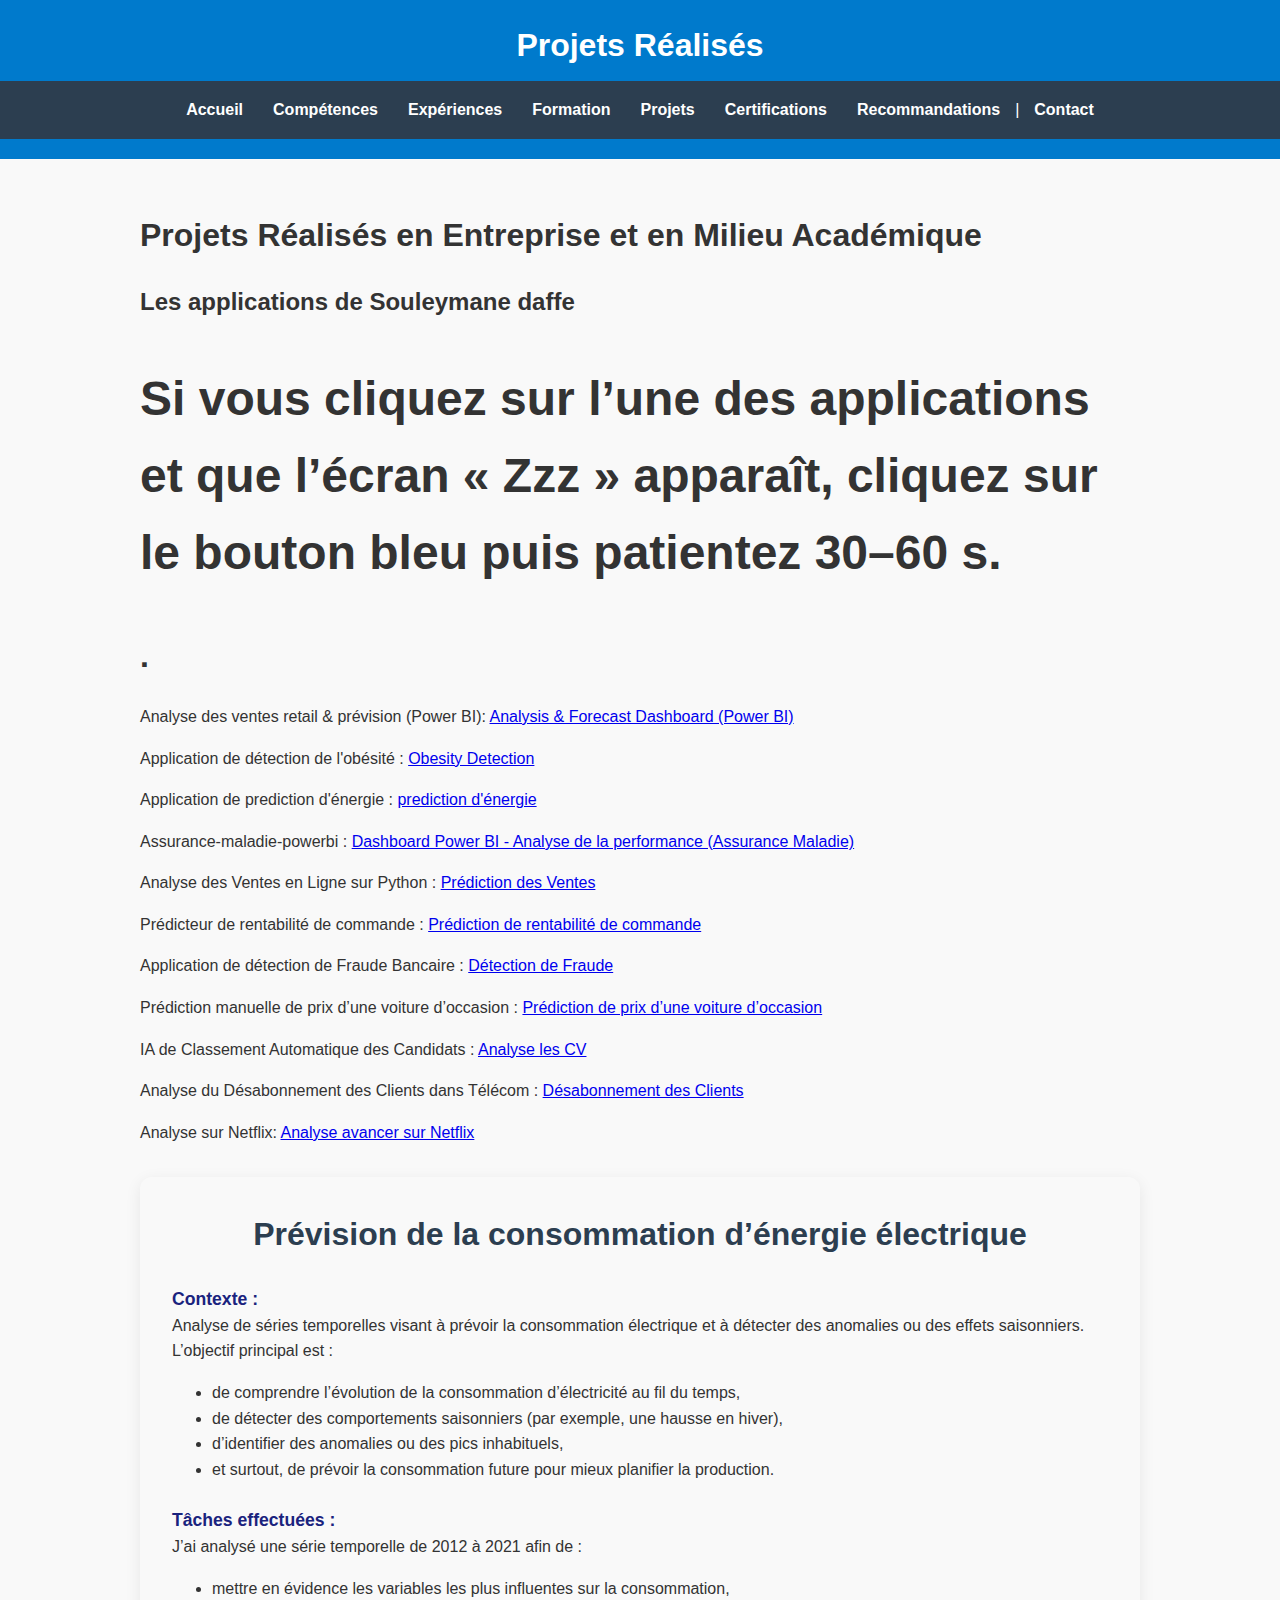
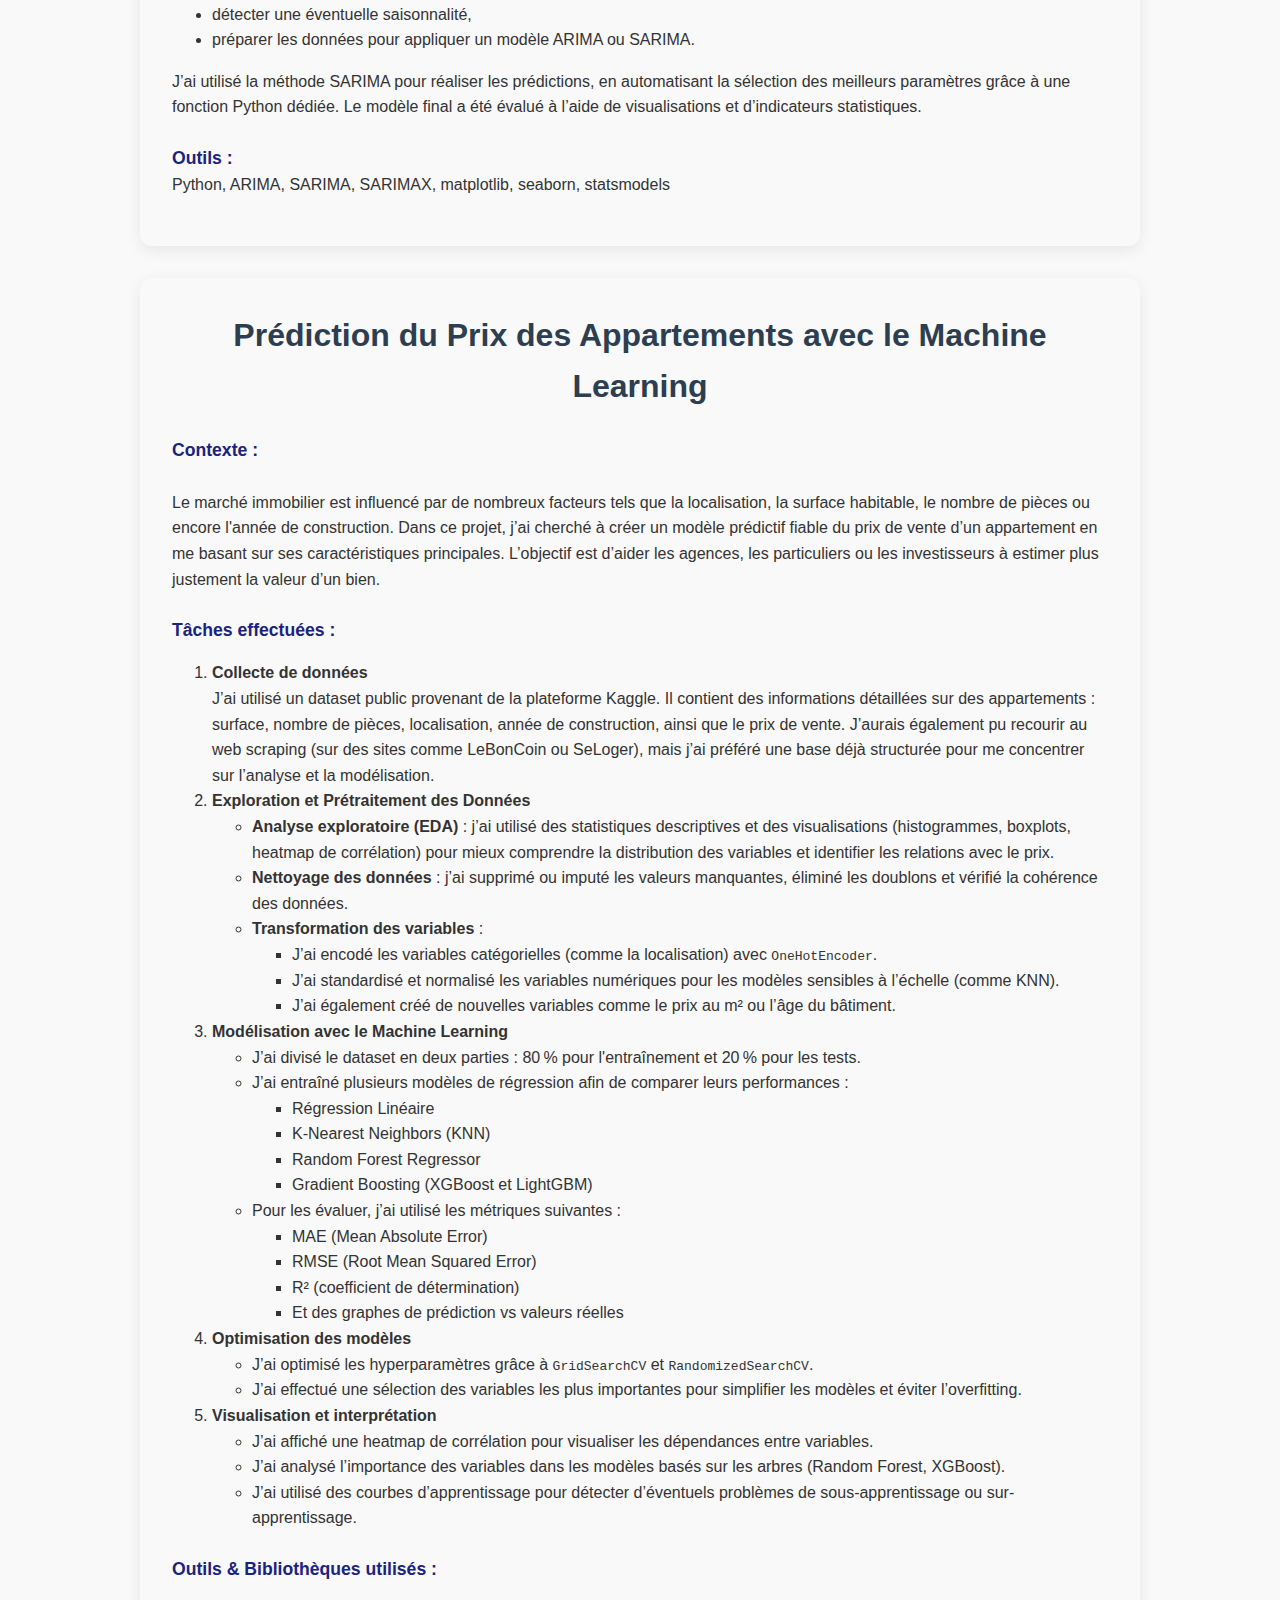
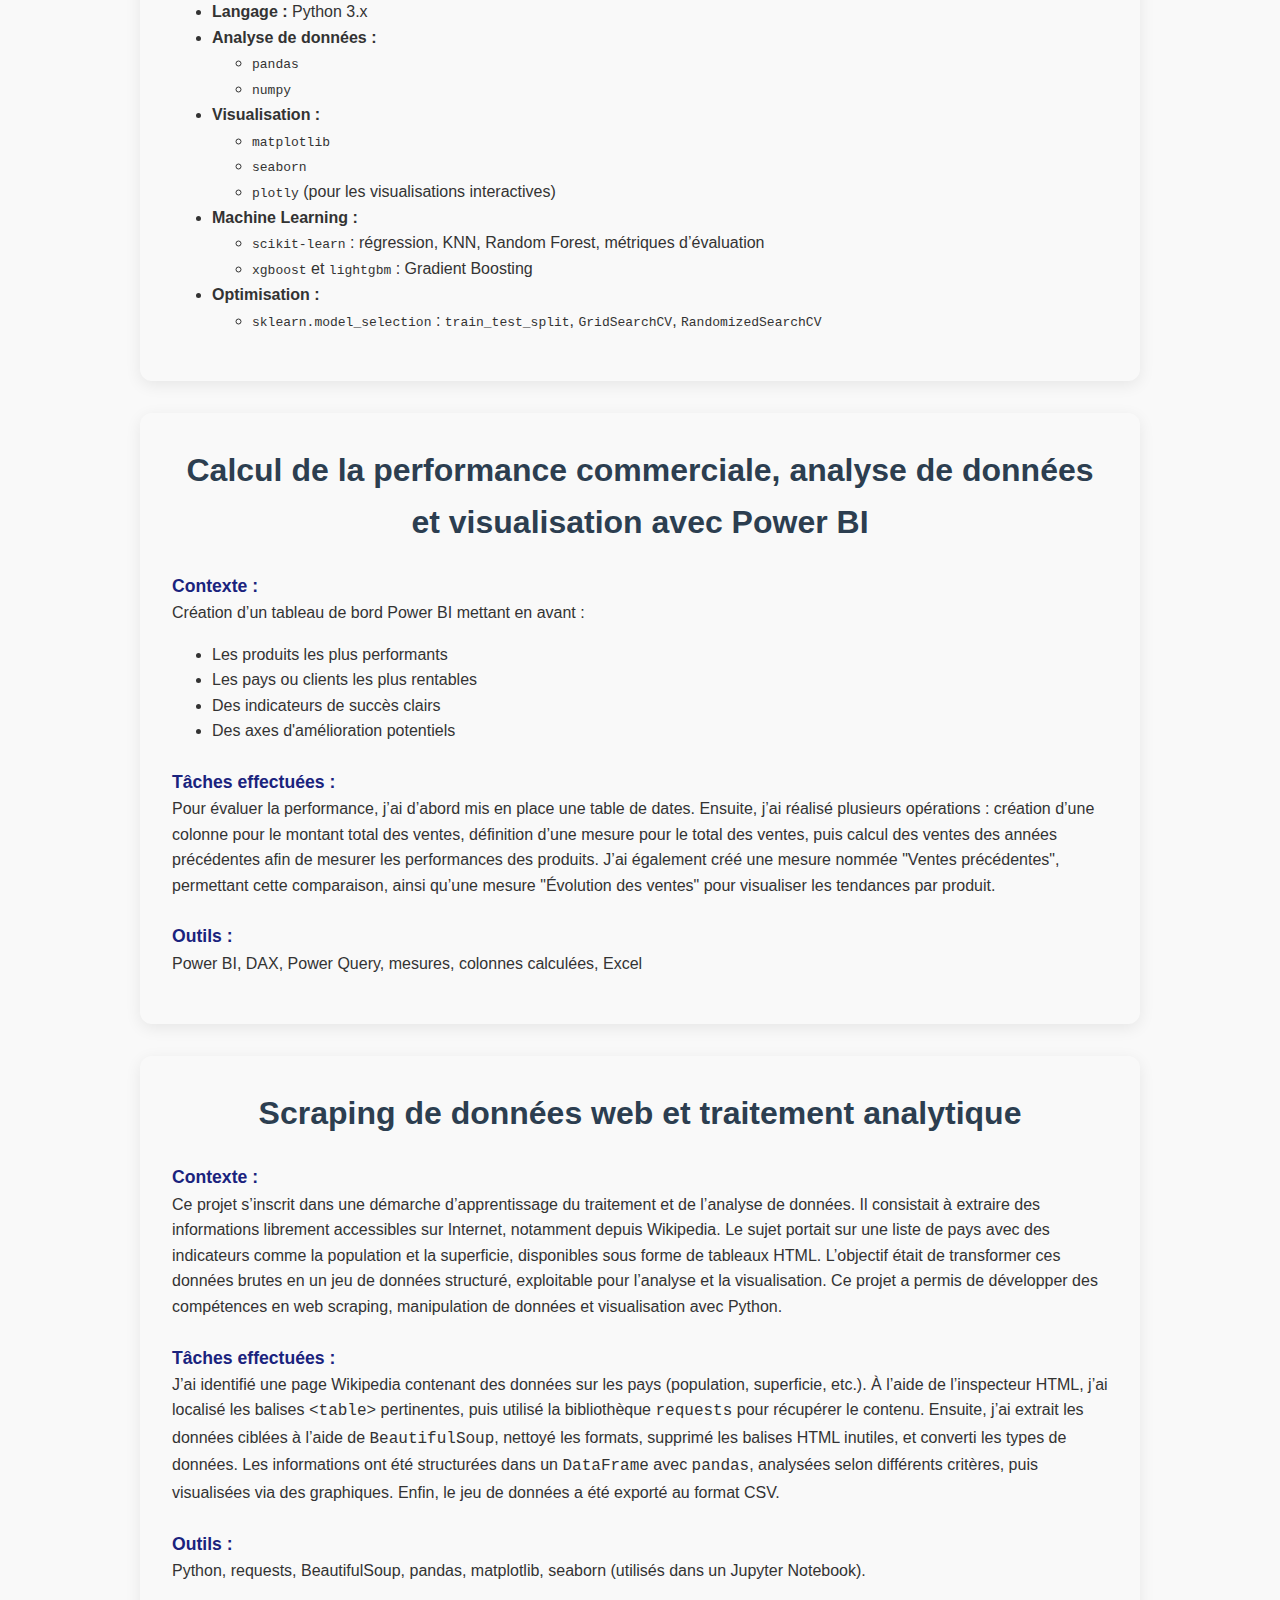
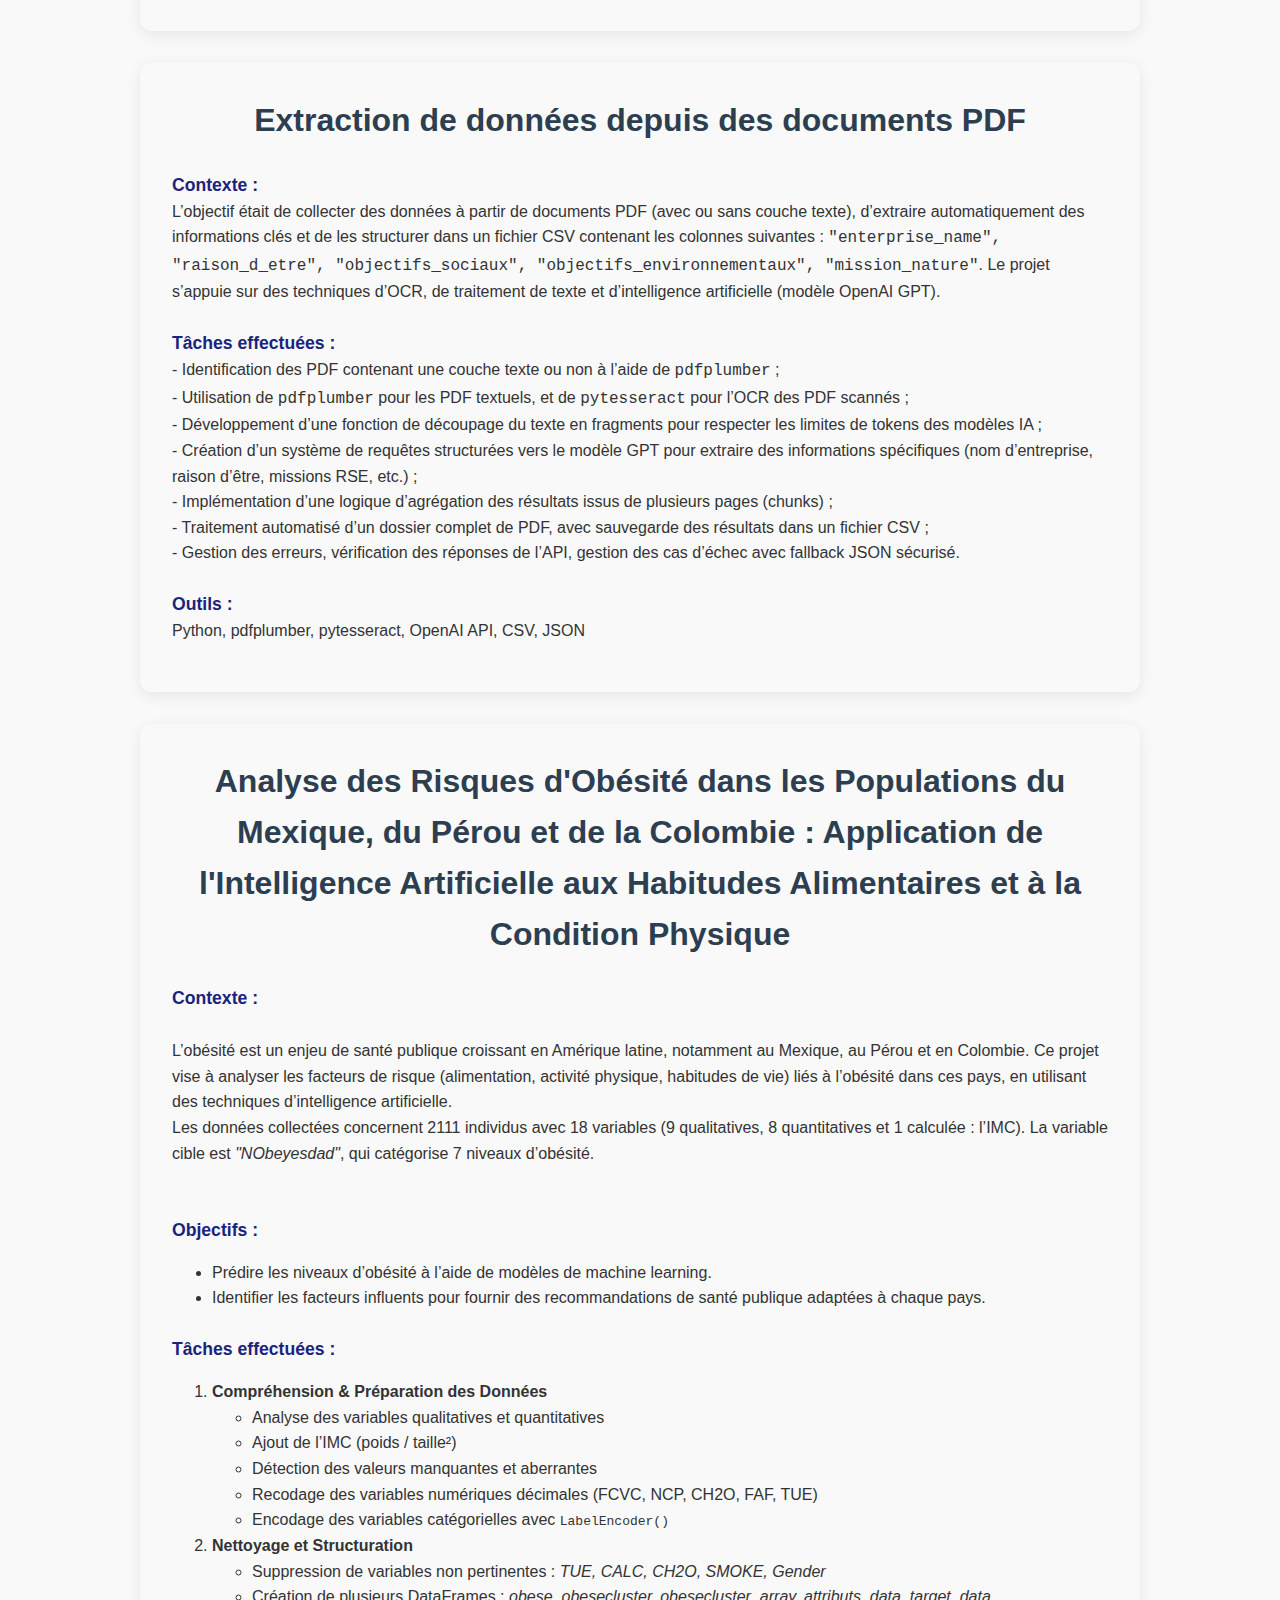
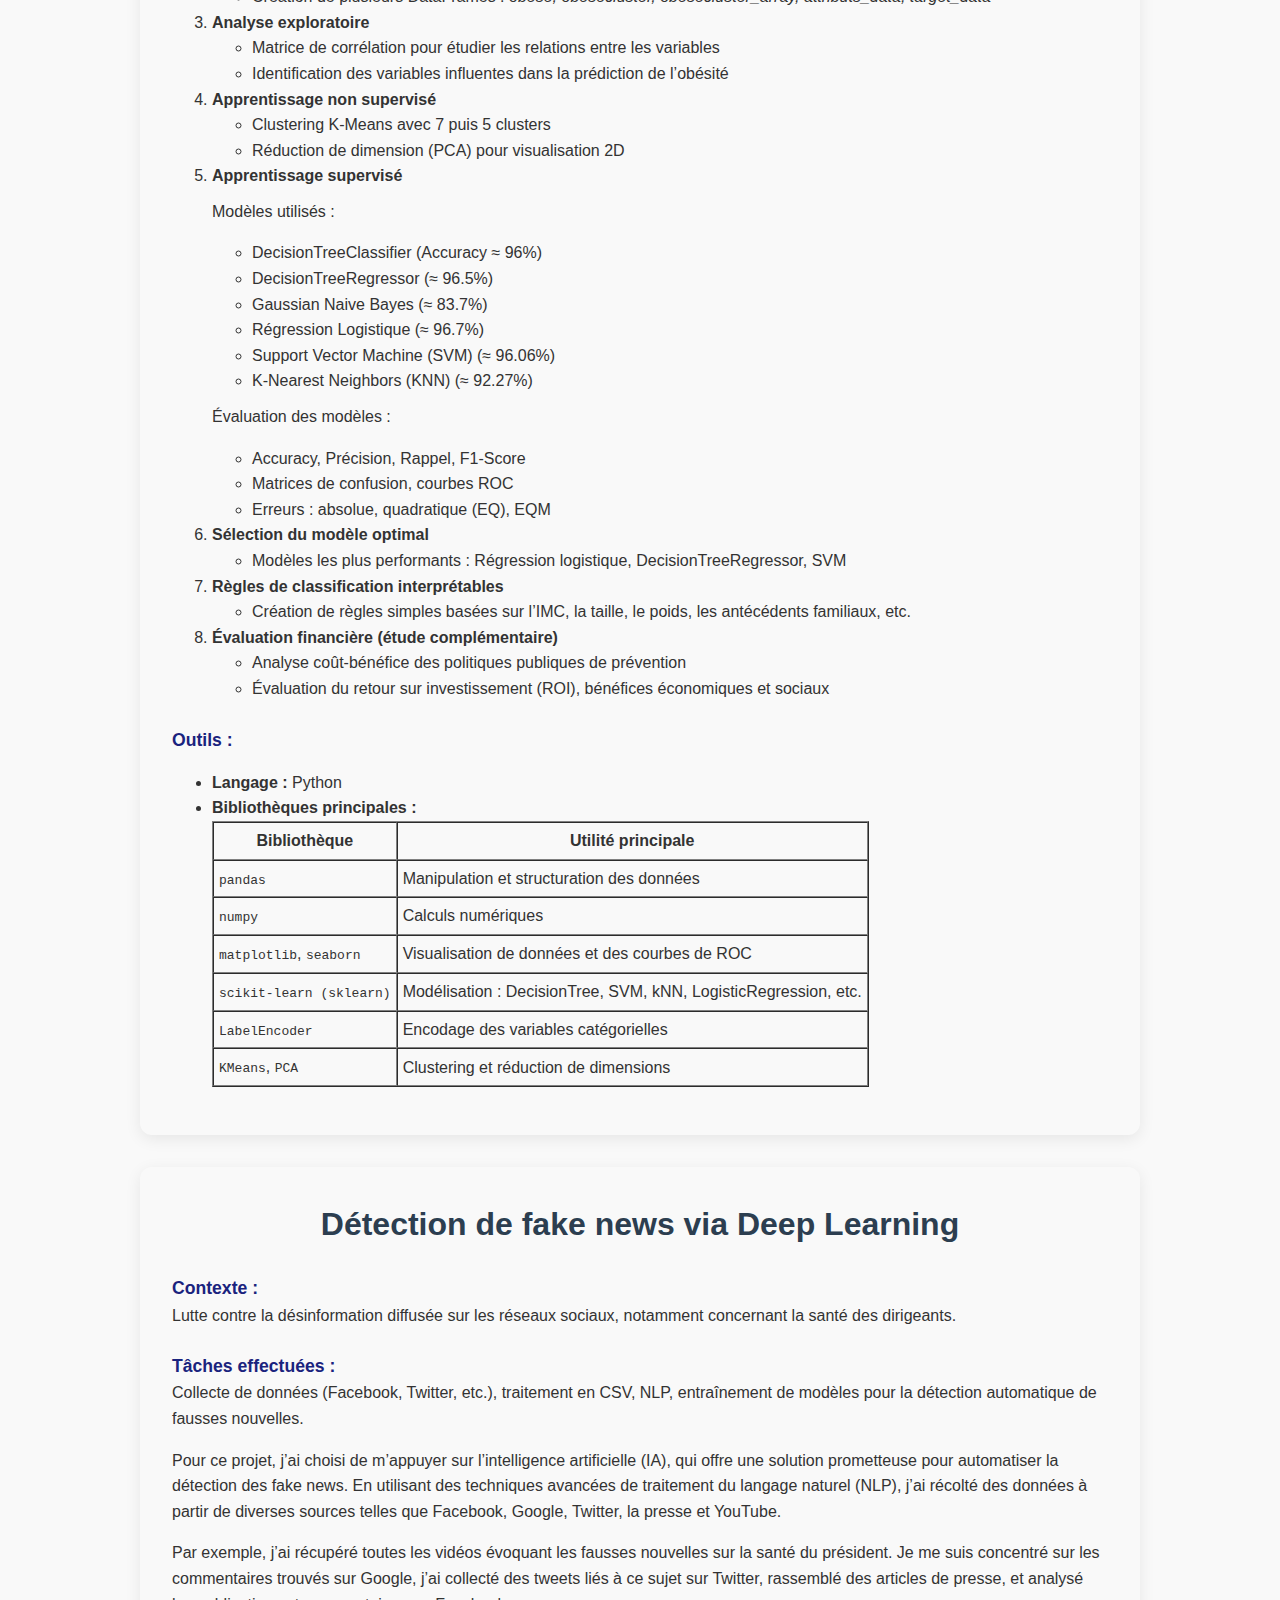
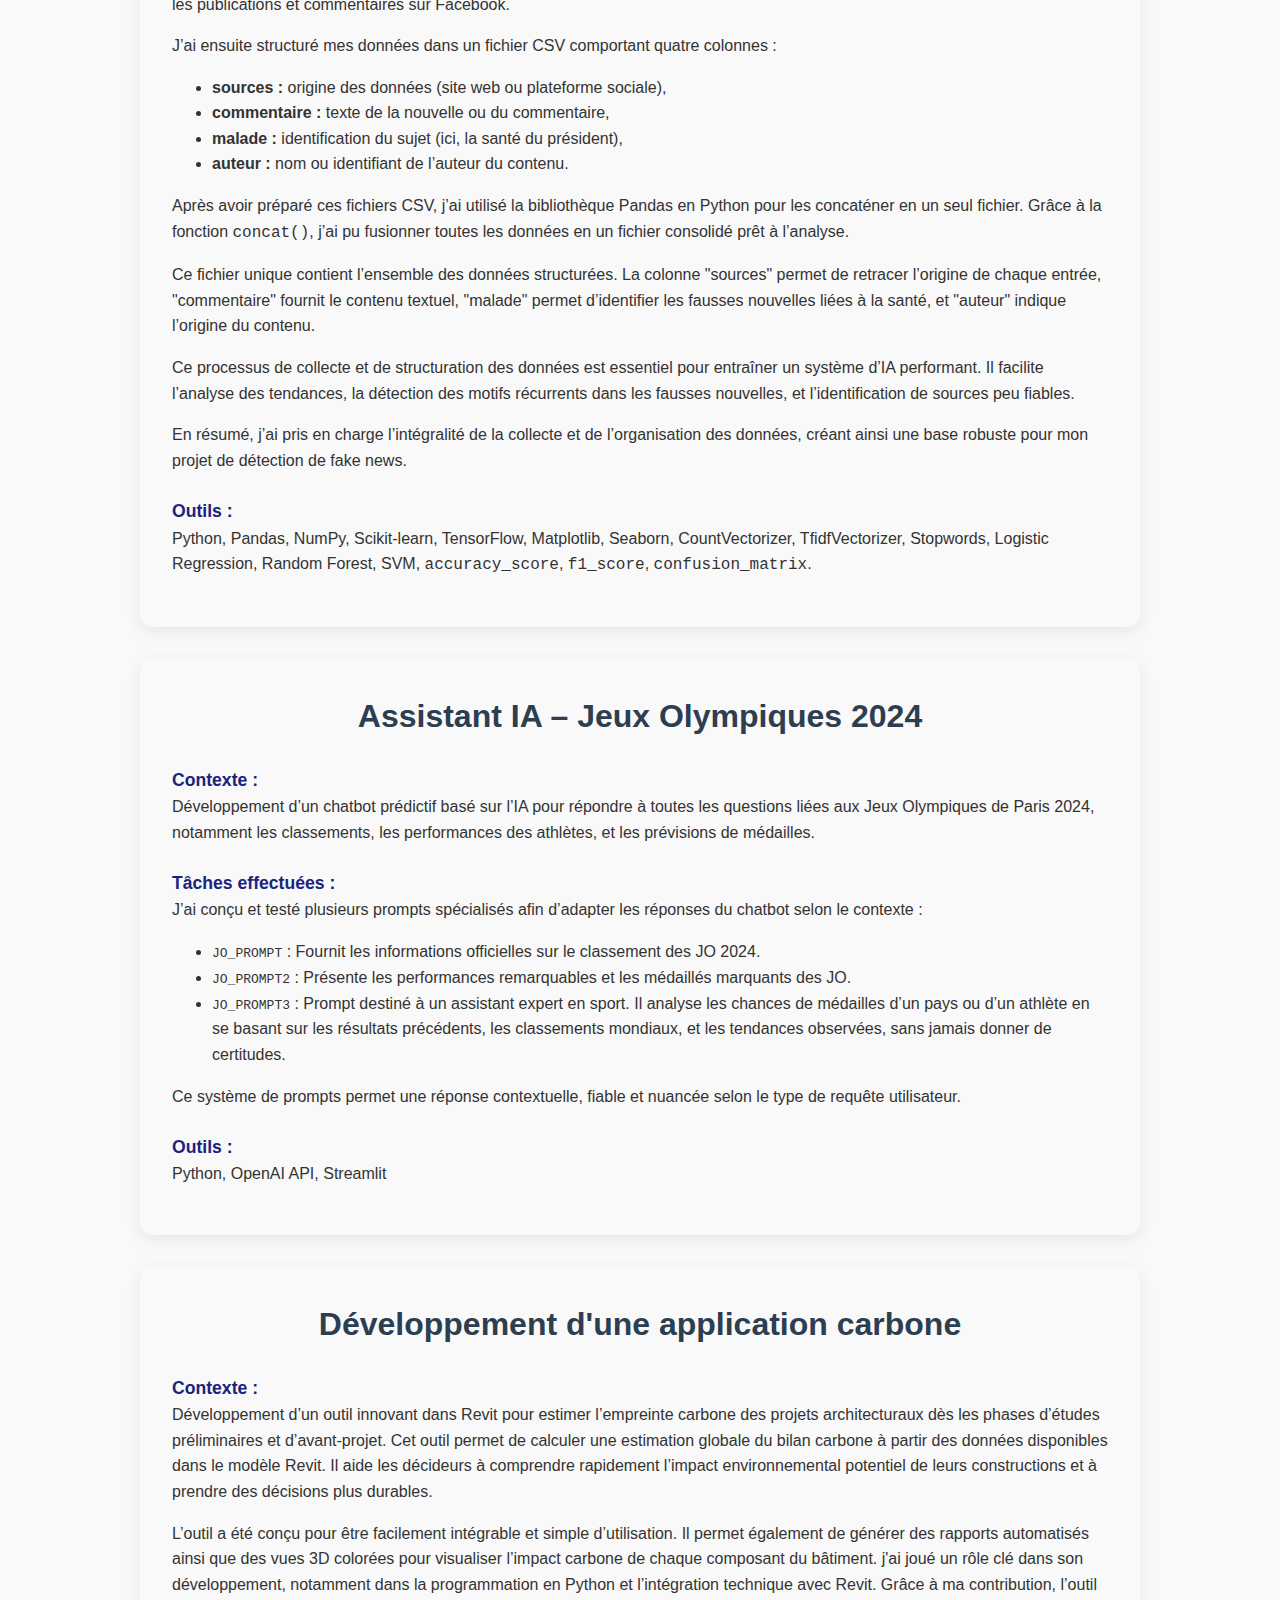
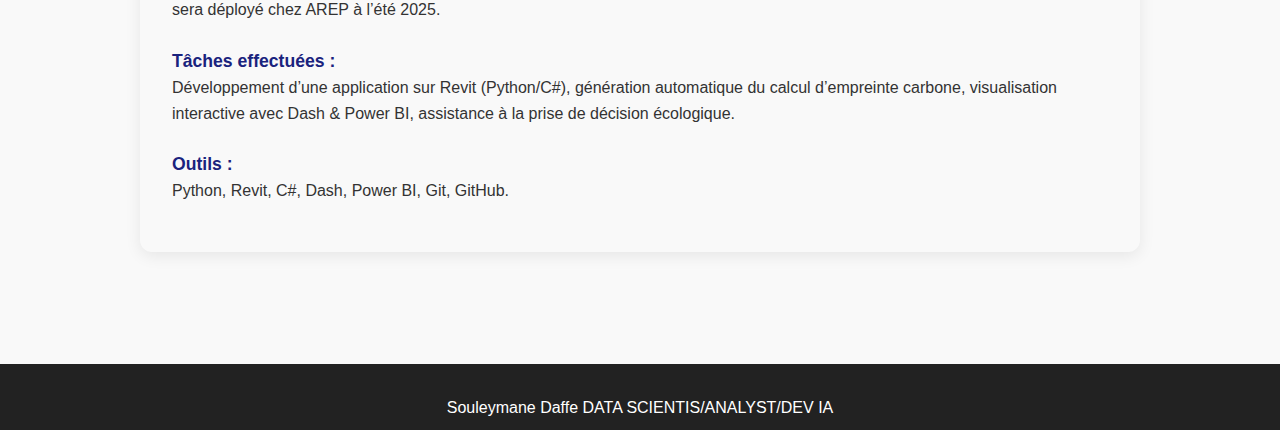
<file: projets_realises.html>
<!DOCTYPE html>
<html lang="fr">
<head>
  <meta charset="UTF-8">
  <meta name="viewport" content="width=device-width, initial-scale=1.0">
  <title>Projets Réalisés</title>
  <link rel="stylesheet" href="style.css">

  <!-- Google tag (gtag.js) -->
<script async src="https://www.googletagmanager.com/gtag/js?id=G-VDNMV1EVS3"></script>
<script>
  window.dataLayer = window.dataLayer || [];
  function gtag(){dataLayer.push(arguments);}
  gtag('js', new Date());

  gtag('config', 'G-VDNMV1EVS3');
</script>
  
</head>
<body>
  <header>
    <h1>Projets Réalisés</h1>
    <nav>
       <a href="index.html">Accueil</a>
      <a href="competences.html">Compétences</a>
      <a href="experiences.html">Expériences</a>
      <a href="formation.html">Formation</a>
      <a href="projets_realises.html">Projets</a>
      <a href="certifications.html">Certifications</a>
       <a href="recommandations.html">Recommandations</a> |
      <a href="contact.html">Contact</a>
    </nav>
  </header>
  <main>

 <h1>Projets Réalisés en Entreprise et en Milieu Académique</h1>
    <h2>Les applications de Souleymane daffe</h2>

  <h1><stron><h2>Si vous cliquez sur l’une des applications et que l’écran « Zzz » apparaît, cliquez sur le bouton bleu puis patientez 30–60 s.</h2>
.</stron></h1>

     <p>
   Analyse des ventes retail & prévision (Power BI):  
  <a href="https://souleymaneprojet.github.io/pr-vision_des_ventes/" target="_blank" rel="noopener noreferrer">
    Analysis & Forecast Dashboard (Power BI)
  </a>
</p>
  <p>
   Application de détection de l'obésité :  
  <a href="https://obeise-iqjvjjq9pgsqpqvi54w8ge.streamlit.app/" target="_blank" rel="noopener noreferrer">
    Obesity Detection 
  </a>
</p>

    
   <p>
   Application de prediction d'énergie :  
  <a href="https://energie-s2vwtup5t9gmsmmh8pmekl.streamlit.app/" target="_blank" rel="noopener noreferrer">
    prediction d'énergie 
  </a>
</p>

     <p>
   Assurance-maladie-powerbi :  
  <a href="https://souleymaneprojet.github.io/assurance-maladie-powerbi/" target="_blank" rel="noopener noreferrer">
    Dashboard Power BI - Analyse de la performance (Assurance Maladie)
  </a>
</p>
<p>
  Analyse des Ventes en Ligne sur Python :  
  <a href="https://finance-2tgwb32r7a9dqptfqb74ux.streamlit.app/" target="_blank" rel="noopener noreferrer">
    Prédiction des Ventes
  </a>
</p> 



<p>
   Prédicteur de rentabilité de commande :  
  <a href="https://commandeappuit-gsescfaszplm7r4pdzvifc.streamlit.app/" target="_blank" rel="noopener noreferrer">
    Prédiction de rentabilité de commande
  </a>
</p>

    <p>
  Application de détection de Fraude Bancaire :  
  <a href="https://fraudecarte-asr8nnakmfha7neh62rre3.streamlit.app/" target="_blank" rel="noopener noreferrer">
    Détection de Fraude
  </a>
</p>

     <p>
   Prédiction manuelle de prix d’une voiture d’occasion :  
  <a href="https://locationvoiture-59jwrdhbmc4zisvuzrbagi.streamlit.app/" target="_blank" rel="noopener noreferrer">
    Prédiction de prix d’une voiture d’occasion
  </a>
</p>
    


 
   <p>
   IA de Classement Automatique des Candidats :  
  <a href="https://analyselescv-aspf8qcwm9prnsolb8xju9.streamlit.app/" target="_blank" rel="noopener noreferrer">
    Analyse les CV
  </a>
</p>

       <p>
   Analyse du Désabonnement des Clients dans Télécom :  
  <a href="https://telecomme-avxtyjgxpjoffcv2mtcw4b.streamlit.app/" target="_blank" rel="noopener noreferrer">
     Désabonnement des Clients 
    </a>
</p>

           <p>
   Analyse sur Netflix:  
  <a href="https://netflix-dj3kpccdvjmeqfsycpvjz4.streamlit.app/" target="_blank" rel="noopener noreferrer">
     Analyse avancer sur Netflix
    </a>
</p>

 <section class="project">
  <h2>Prévision de la consommation d’énergie électrique</h2>
  <p><strong>Contexte :</strong> Analyse de séries temporelles visant à prévoir la consommation électrique et à détecter des anomalies ou des effets saisonniers. L’objectif principal est :</p>
  <ul>
    <li>de comprendre l’évolution de la consommation d’électricité au fil du temps,</li>
    <li>de détecter des comportements saisonniers (par exemple, une hausse en hiver),</li>
    <li>d’identifier des anomalies ou des pics inhabituels,</li>
    <li>et surtout, de prévoir la consommation future pour mieux planifier la production.</li>
  </ul>

  <p><strong>Tâches effectuées :</strong> 
  J’ai analysé une série temporelle de 2012 à 2021 afin de :
  <ul>
    <li>mettre en évidence les variables les plus influentes sur la consommation,</li>
    <li>détecter une éventuelle saisonnalité,</li>
    <li>préparer les données pour appliquer un modèle ARIMA ou SARIMA.</li>
  </ul>
  J’ai utilisé la méthode SARIMA pour réaliser les prédictions, en automatisant la sélection des meilleurs paramètres grâce à une fonction Python dédiée. Le modèle final a été évalué à l’aide de visualisations et d’indicateurs statistiques.
  </p>

  <p><strong>Outils :</strong> Python, ARIMA, SARIMA, SARIMAX, matplotlib, seaborn, statsmodels</p>
</section>

 <section class="project">
  <h2>Prédiction du Prix des Appartements avec le Machine Learning</h2>

  <p><strong>Contexte :</strong><br>
    Le marché immobilier est influencé par de nombreux facteurs tels que la localisation, la surface habitable, le nombre de pièces ou encore l'année de construction.  
    Dans ce projet, j’ai cherché à créer un modèle prédictif fiable du prix de vente d’un appartement en me basant sur ses caractéristiques principales.  
    L’objectif est d’aider les agences, les particuliers ou les investisseurs à estimer plus justement la valeur d’un bien.
  </p>

  <p><strong>Tâches effectuées :</strong></p>
  <ol>
    <li><strong>Collecte de données</strong><br>
      J’ai utilisé un dataset public provenant de la plateforme Kaggle. Il contient des informations détaillées sur des appartements : surface, nombre de pièces, localisation, année de construction, ainsi que le prix de vente.  
      J’aurais également pu recourir au web scraping (sur des sites comme LeBonCoin ou SeLoger), mais j’ai préféré une base déjà structurée pour me concentrer sur l’analyse et la modélisation.
    </li>

    <li><strong>Exploration et Prétraitement des Données</strong>
      <ul>
        <li><strong>Analyse exploratoire (EDA)</strong> : j’ai utilisé des statistiques descriptives et des visualisations (histogrammes, boxplots, heatmap de corrélation) pour mieux comprendre la distribution des variables et identifier les relations avec le prix.</li>
        <li><strong>Nettoyage des données</strong> : j’ai supprimé ou imputé les valeurs manquantes, éliminé les doublons et vérifié la cohérence des données.</li>
        <li><strong>Transformation des variables</strong> :
          <ul>
            <li>J’ai encodé les variables catégorielles (comme la localisation) avec <code>OneHotEncoder</code>.</li>
            <li>J’ai standardisé et normalisé les variables numériques pour les modèles sensibles à l’échelle (comme KNN).</li>
            <li>J’ai également créé de nouvelles variables comme le prix au m² ou l’âge du bâtiment.</li>
          </ul>
        </li>
      </ul>
    </li>

    <li><strong>Modélisation avec le Machine Learning</strong>
      <ul>
        <li>J’ai divisé le dataset en deux parties : 80 % pour l'entraînement et 20 % pour les tests.</li>
        <li>J’ai entraîné plusieurs modèles de régression afin de comparer leurs performances :
          <ul>
            <li>Régression Linéaire</li>
            <li>K-Nearest Neighbors (KNN)</li>
            <li>Random Forest Regressor</li>
            <li>Gradient Boosting (XGBoost et LightGBM)</li>
          </ul>
        </li>
        <li>Pour les évaluer, j’ai utilisé les métriques suivantes :
          <ul>
            <li>MAE (Mean Absolute Error)</li>
            <li>RMSE (Root Mean Squared Error)</li>
            <li>R² (coefficient de détermination)</li>
            <li>Et des graphes de prédiction vs valeurs réelles</li>
          </ul>
        </li>
      </ul>
    </li>

    <li><strong>Optimisation des modèles</strong>
      <ul>
        <li>J’ai optimisé les hyperparamètres grâce à <code>GridSearchCV</code> et <code>RandomizedSearchCV</code>.</li>
        <li>J’ai effectué une sélection des variables les plus importantes pour simplifier les modèles et éviter l’overfitting.</li>
      </ul>
    </li>

    <li><strong>Visualisation et interprétation</strong>
      <ul>
        <li>J’ai affiché une heatmap de corrélation pour visualiser les dépendances entre variables.</li>
        <li>J’ai analysé l’importance des variables dans les modèles basés sur les arbres (Random Forest, XGBoost).</li>
        <li>J’ai utilisé des courbes d’apprentissage pour détecter d’éventuels problèmes de sous-apprentissage ou sur-apprentissage.</li>
      </ul>
    </li>
  </ol>

  <p><strong>Outils & Bibliothèques utilisés :</strong></p>
  <ul>
    <li><strong>Langage :</strong> Python 3.x</li>
    <li><strong>Analyse de données :</strong>
      <ul>
        <li><code>pandas</code></li>
        <li><code>numpy</code></li>
      </ul>
    </li>
    <li><strong>Visualisation :</strong>
      <ul>
        <li><code>matplotlib</code></li>
        <li><code>seaborn</code></li>
        <li><code>plotly</code> (pour les visualisations interactives)</li>
      </ul>
    </li>
    <li><strong>Machine Learning :</strong>
      <ul>
        <li><code>scikit-learn</code> : régression, KNN, Random Forest, métriques d’évaluation</li>
        <li><code>xgboost</code> et <code>lightgbm</code> : Gradient Boosting</li>
      </ul>
    </li>
    <li><strong>Optimisation :</strong>
      <ul>
        <li><code>sklearn.model_selection</code> : <code>train_test_split</code>, <code>GridSearchCV</code>, <code>RandomizedSearchCV</code></li>
      </ul>
    </li>
  </ul>
</section>


  
    <section class="project">
    <h2>Calcul de la performance commerciale, analyse de données et visualisation avec Power BI</h2>
    <p><strong>Contexte :</strong> Création d’un tableau de bord Power BI mettant en avant :
      <ul>
        <li>Les produits les plus performants</li>
        <li>Les pays ou clients les plus rentables</li>
        <li>Des indicateurs de succès clairs</li>
        <li>Des axes d'amélioration potentiels</li>
      </ul>
    </p>
    <p><strong>Tâches effectuées :</strong> Pour évaluer la performance, j’ai d’abord mis en place une table de dates. Ensuite, j’ai réalisé plusieurs opérations : création d’une colonne pour le montant total des ventes, définition d’une mesure pour le total des ventes, puis calcul des ventes des années précédentes afin de mesurer les performances des produits. J’ai également créé une mesure nommée "Ventes précédentes", permettant cette comparaison, ainsi qu’une mesure "Évolution des ventes" pour visualiser les tendances par produit.</p>
    <p><strong>Outils :</strong> Power BI, DAX, Power Query, mesures, colonnes calculées, Excel</p>
  </section>

    <section class="project">
  <h2>Scraping de données web et traitement analytique</h2>
  
  <p><strong>Contexte :</strong> 
    Ce projet s’inscrit dans une démarche d’apprentissage du traitement et de l’analyse de données.  
    Il consistait à extraire des informations librement accessibles sur Internet, notamment depuis Wikipedia.  
    Le sujet portait sur une liste de pays avec des indicateurs comme la population et la superficie, disponibles sous forme de tableaux HTML.  
    L’objectif était de transformer ces données brutes en un jeu de données structuré, exploitable pour l’analyse et la visualisation.  
    Ce projet a permis de développer des compétences en web scraping, manipulation de données et visualisation avec Python.
  </p>
  
  <p><strong>Tâches effectuées :</strong> 
    J’ai identifié une page Wikipedia contenant des données sur les pays (population, superficie, etc.).  
    À l’aide de l’inspecteur HTML, j’ai localisé les balises <code>&lt;table&gt;</code> pertinentes, puis utilisé la bibliothèque <code>requests</code> pour récupérer le contenu.  
    Ensuite, j’ai extrait les données ciblées à l’aide de <code>BeautifulSoup</code>, nettoyé les formats, supprimé les balises HTML inutiles, et converti les types de données.  
    Les informations ont été structurées dans un <code>DataFrame</code> avec <code>pandas</code>, analysées selon différents critères, puis visualisées via des graphiques.  
    Enfin, le jeu de données a été exporté au format CSV.
  </p>

  <p><strong>Outils :</strong> Python, requests, BeautifulSoup, pandas, matplotlib, seaborn (utilisés dans un Jupyter Notebook).</p>
</section>

     <section class="project">
  <h2>Extraction de données depuis des documents PDF</h2>

  <p><strong>Contexte :</strong>  
  L’objectif était de collecter des données à partir de documents PDF (avec ou sans couche texte), d’extraire automatiquement des informations clés et de les structurer dans un fichier CSV contenant les colonnes suivantes :  
  <code>"enterprise_name", "raison_d_etre", "objectifs_sociaux", "objectifs_environnementaux", "mission_nature"</code>.  
  Le projet s’appuie sur des techniques d’OCR, de traitement de texte et d’intelligence artificielle (modèle OpenAI GPT).</p>

  <p><strong>Tâches effectuées :</strong>  
    - Identification des PDF contenant une couche texte ou non à l’aide de <code>pdfplumber</code> ;<br>
    - Utilisation de <code>pdfplumber</code> pour les PDF textuels, et de <code>pytesseract</code> pour l’OCR des PDF scannés ;<br>
    - Développement d’une fonction de découpage du texte en fragments pour respecter les limites de tokens des modèles IA ;<br>
    - Création d’un système de requêtes structurées vers le modèle GPT pour extraire des informations spécifiques (nom d’entreprise, raison d’être, missions RSE, etc.) ;<br>
    - Implémentation d’une logique d’agrégation des résultats issus de plusieurs pages (chunks) ;<br>
    - Traitement automatisé d’un dossier complet de PDF, avec sauvegarde des résultats dans un fichier CSV ;<br>
    - Gestion des erreurs, vérification des réponses de l’API, gestion des cas d’échec avec fallback JSON sécurisé.</p>

  <p><strong>Outils :</strong> Python, pdfplumber, pytesseract, OpenAI API, CSV, JSON</p>
</section>

  <section class="project">
  <h2>Analyse des Risques d'Obésité dans les Populations du Mexique, du Pérou et de la Colombie : Application de l'Intelligence Artificielle aux Habitudes Alimentaires et à la Condition Physique</h2>
  
  <p><strong>Contexte :</strong><br>
    L’obésité est un enjeu de santé publique croissant en Amérique latine, notamment au Mexique, au Pérou et en Colombie. Ce projet vise à analyser les facteurs de risque (alimentation, activité physique, habitudes de vie) liés à l’obésité dans ces pays, en utilisant des techniques d’intelligence artificielle.<br>
    Les données collectées concernent 2111 individus avec 18 variables (9 qualitatives, 8 quantitatives et 1 calculée : l’IMC). La variable cible est <em>"NObeyesdad"</em>, qui catégorise 7 niveaux d’obésité.<br><br>
    <strong>Objectifs :</strong>
    <ul>
      <li>Prédire les niveaux d’obésité à l’aide de modèles de machine learning.</li>
      <li>Identifier les facteurs influents pour fournir des recommandations de santé publique adaptées à chaque pays.</li>
    </ul>
  </p>
  
  <p><strong>Tâches effectuées :</strong></p>
  <ol>
    <li><strong>Compréhension & Préparation des Données</strong>
      <ul>
        <li>Analyse des variables qualitatives et quantitatives</li>
        <li>Ajout de l’IMC (poids / taille²)</li>
        <li>Détection des valeurs manquantes et aberrantes</li>
        <li>Recodage des variables numériques décimales (FCVC, NCP, CH2O, FAF, TUE)</li>
        <li>Encodage des variables catégorielles avec <code>LabelEncoder()</code></li>
      </ul>
    </li>
    <li><strong>Nettoyage et Structuration</strong>
      <ul>
        <li>Suppression de variables non pertinentes : <em>TUE, CALC, CH2O, SMOKE, Gender</em></li>
        <li>Création de plusieurs DataFrames : <em>obese, obesecluster, obesecluster_array, attributs_data, target_data</em></li>
      </ul>
    </li>
    <li><strong>Analyse exploratoire</strong>
      <ul>
        <li>Matrice de corrélation pour étudier les relations entre les variables</li>
        <li>Identification des variables influentes dans la prédiction de l’obésité</li>
      </ul>
    </li>
    <li><strong>Apprentissage non supervisé</strong>
      <ul>
        <li>Clustering K-Means avec 7 puis 5 clusters</li>
        <li>Réduction de dimension (PCA) pour visualisation 2D</li>
      </ul>
    </li>
    <li><strong>Apprentissage supervisé</strong>
      <p>Modèles utilisés :</p>
      <ul>
        <li>DecisionTreeClassifier (Accuracy ≈ 96%)</li>
        <li>DecisionTreeRegressor (≈ 96.5%)</li>
        <li>Gaussian Naive Bayes (≈ 83.7%)</li>
        <li>Régression Logistique (≈ 96.7%)</li>
        <li>Support Vector Machine (SVM) (≈ 96.06%)</li>
        <li>K-Nearest Neighbors (KNN) (≈ 92.27%)</li>
      </ul>
      <p>Évaluation des modèles :</p>
      <ul>
        <li>Accuracy, Précision, Rappel, F1-Score</li>
        <li>Matrices de confusion, courbes ROC</li>
        <li>Erreurs : absolue, quadratique (EQ), EQM</li>
      </ul>
    </li>
    <li><strong>Sélection du modèle optimal</strong>
      <ul>
        <li>Modèles les plus performants : Régression logistique, DecisionTreeRegressor, SVM</li>
      </ul>
    </li>
    <li><strong>Règles de classification interprétables</strong>
      <ul>
        <li>Création de règles simples basées sur l’IMC, la taille, le poids, les antécédents familiaux, etc.</li>
      </ul>
    </li>
    <li><strong>Évaluation financière (étude complémentaire)</strong>
      <ul>
        <li>Analyse coût-bénéfice des politiques publiques de prévention</li>
        <li>Évaluation du retour sur investissement (ROI), bénéfices économiques et sociaux</li>
      </ul>
    </li>
  </ol>

  <p><strong>Outils :</strong></p>
  <ul>
    <li><strong>Langage :</strong> Python</li>
    <li><strong>Bibliothèques principales :</strong>
      <table border="1" cellpadding="5" cellspacing="0">
        <thead>
          <tr>
            <th>Bibliothèque</th>
            <th>Utilité principale</th>
          </tr>
        </thead>
        <tbody>
          <tr>
            <td><code>pandas</code></td>
            <td>Manipulation et structuration des données</td>
          </tr>
          <tr>
            <td><code>numpy</code></td>
            <td>Calculs numériques</td>
          </tr>
          <tr>
            <td><code>matplotlib</code>, <code>seaborn</code></td>
            <td>Visualisation de données et des courbes de ROC</td>
          </tr>
          <tr>
            <td><code>scikit-learn (sklearn)</code></td>
            <td>Modélisation : DecisionTree, SVM, kNN, LogisticRegression, etc.</td>
          </tr>
          <tr>
            <td><code>LabelEncoder</code></td>
            <td>Encodage des variables catégorielles</td>
          </tr>
          <tr>
            <td><code>KMeans</code>, <code>PCA</code></td>
            <td>Clustering et réduction de dimensions</td>
          </tr>
        </tbody>
      </table>
    </li>
  </ul>
</section>

     <section class="project">
  <h2>Détection de fake news via Deep Learning</h2>
  <p><strong>Contexte :</strong> Lutte contre la désinformation diffusée sur les réseaux sociaux, notamment concernant la santé des dirigeants.</p>

  <p><strong>Tâches effectuées :</strong> Collecte de données (Facebook, Twitter, etc.), traitement en CSV, NLP, entraînement de modèles pour la détection automatique de fausses nouvelles.</p>

  <p>Pour ce projet, j’ai choisi de m’appuyer sur l’intelligence artificielle (IA), qui offre une solution prometteuse pour automatiser la détection des fake news. En utilisant des techniques avancées de traitement du langage naturel (NLP), j’ai récolté des données à partir de diverses sources telles que Facebook, Google, Twitter, la presse et YouTube.</p>

  <p>Par exemple, j’ai récupéré toutes les vidéos évoquant les fausses nouvelles sur la santé du président. Je me suis concentré sur les commentaires trouvés sur Google, j’ai collecté des tweets liés à ce sujet sur Twitter, rassemblé des articles de presse, et analysé les publications et commentaires sur Facebook.</p>

  <p>J’ai ensuite structuré mes données dans un fichier CSV comportant quatre colonnes :
    <ul>
      <li><strong>sources :</strong> origine des données (site web ou plateforme sociale),</li>
      <li><strong>commentaire :</strong> texte de la nouvelle ou du commentaire,</li>
      <li><strong>malade :</strong> identification du sujet (ici, la santé du président),</li>
      <li><strong>auteur :</strong> nom ou identifiant de l’auteur du contenu.</li>
    </ul>
  </p>

  <p>Après avoir préparé ces fichiers CSV, j’ai utilisé la bibliothèque Pandas en Python pour les concaténer en un seul fichier. Grâce à la fonction <code>concat()</code>, j’ai pu fusionner toutes les données en un fichier consolidé prêt à l’analyse.</p>

  <p>Ce fichier unique contient l’ensemble des données structurées. La colonne "sources" permet de retracer l’origine de chaque entrée, "commentaire" fournit le contenu textuel, "malade" permet d’identifier les fausses nouvelles liées à la santé, et "auteur" indique l’origine du contenu.</p>

  <p>Ce processus de collecte et de structuration des données est essentiel pour entraîner un système d’IA performant. Il facilite l’analyse des tendances, la détection des motifs récurrents dans les fausses nouvelles, et l’identification de sources peu fiables.</p>

  <p>En résumé, j’ai pris en charge l’intégralité de la collecte et de l’organisation des données, créant ainsi une base robuste pour mon projet de détection de fake news.</p>

  <p><strong>Outils :</strong> Python, Pandas, NumPy, Scikit-learn, TensorFlow, Matplotlib, Seaborn, CountVectorizer, TfidfVectorizer, Stopwords, Logistic Regression, Random Forest, SVM, <code>accuracy_score</code>, <code>f1_score</code>, <code>confusion_matrix</code>.</p>

</section>




  <section class="project">
  <h2>Assistant IA – Jeux Olympiques 2024</h2>

  <p><strong>Contexte :</strong>  
  Développement d’un chatbot prédictif basé sur l’IA pour répondre à toutes les questions liées aux Jeux Olympiques de Paris 2024, notamment les classements, les performances des athlètes, et les prévisions de médailles.</p>

  <p><strong>Tâches effectuées :</strong>  
  J’ai conçu et testé plusieurs prompts spécialisés afin d’adapter les réponses du chatbot selon le contexte :  
  <ul>
    <li><code>JO_PROMPT</code> : Fournit les informations officielles sur le classement des JO 2024.</li>
    <li><code>JO_PROMPT2</code> : Présente les performances remarquables et les médaillés marquants des JO.</li>
    <li><code>JO_PROMPT3</code> : Prompt destiné à un assistant expert en sport. Il analyse les chances de médailles d’un pays ou d’un athlète en se basant sur les résultats précédents, les classements mondiaux, et les tendances observées, sans jamais donner de certitudes.</li>
  </ul>
  Ce système de prompts permet une réponse contextuelle, fiable et nuancée selon le type de requête utilisateur.</p>

  <p><strong>Outils :</strong> Python, OpenAI API, Streamlit</p>
</section>

  <section class="project">
  <h2>Développement d'une application carbone</h2>
  <p>
    <strong>Contexte :</strong> Développement d’un outil innovant dans Revit pour estimer l’empreinte carbone des projets architecturaux dès les phases d’études préliminaires et d’avant-projet.  
    Cet outil permet de calculer une estimation globale du bilan carbone à partir des données disponibles dans le modèle Revit.  
    Il aide les décideurs à comprendre rapidement l’impact environnemental potentiel de leurs constructions et à prendre des décisions plus durables.
  </p>

  <p>
    L’outil a été conçu pour être facilement intégrable et simple d’utilisation. Il permet également de générer des rapports automatisés ainsi que des vues 3D colorées pour visualiser l’impact carbone de chaque composant du bâtiment.  
    j'ai  joué un rôle clé dans son développement, notamment dans la programmation en Python et l’intégration technique avec Revit.  
    Grâce à ma contribution, l’outil sera déployé chez AREP à l’été 2025.
  </p>

  <p><strong>Tâches effectuées :</strong> Développement d’une application sur Revit (Python/C#), génération automatique du calcul d’empreinte carbone, visualisation interactive avec Dash & Power BI, assistance à la prise de décision écologique.</p>

  <p><strong>Outils :</strong> Python, Revit, C#, Dash, Power BI, Git, GitHub.</p>

</section>



  </main>
  <footer>
    <p>Souleymane Daffe  DATA SCIENTIS/ANALYST/DEV IA</p>
  </footer>
</body>
</html>
</file>
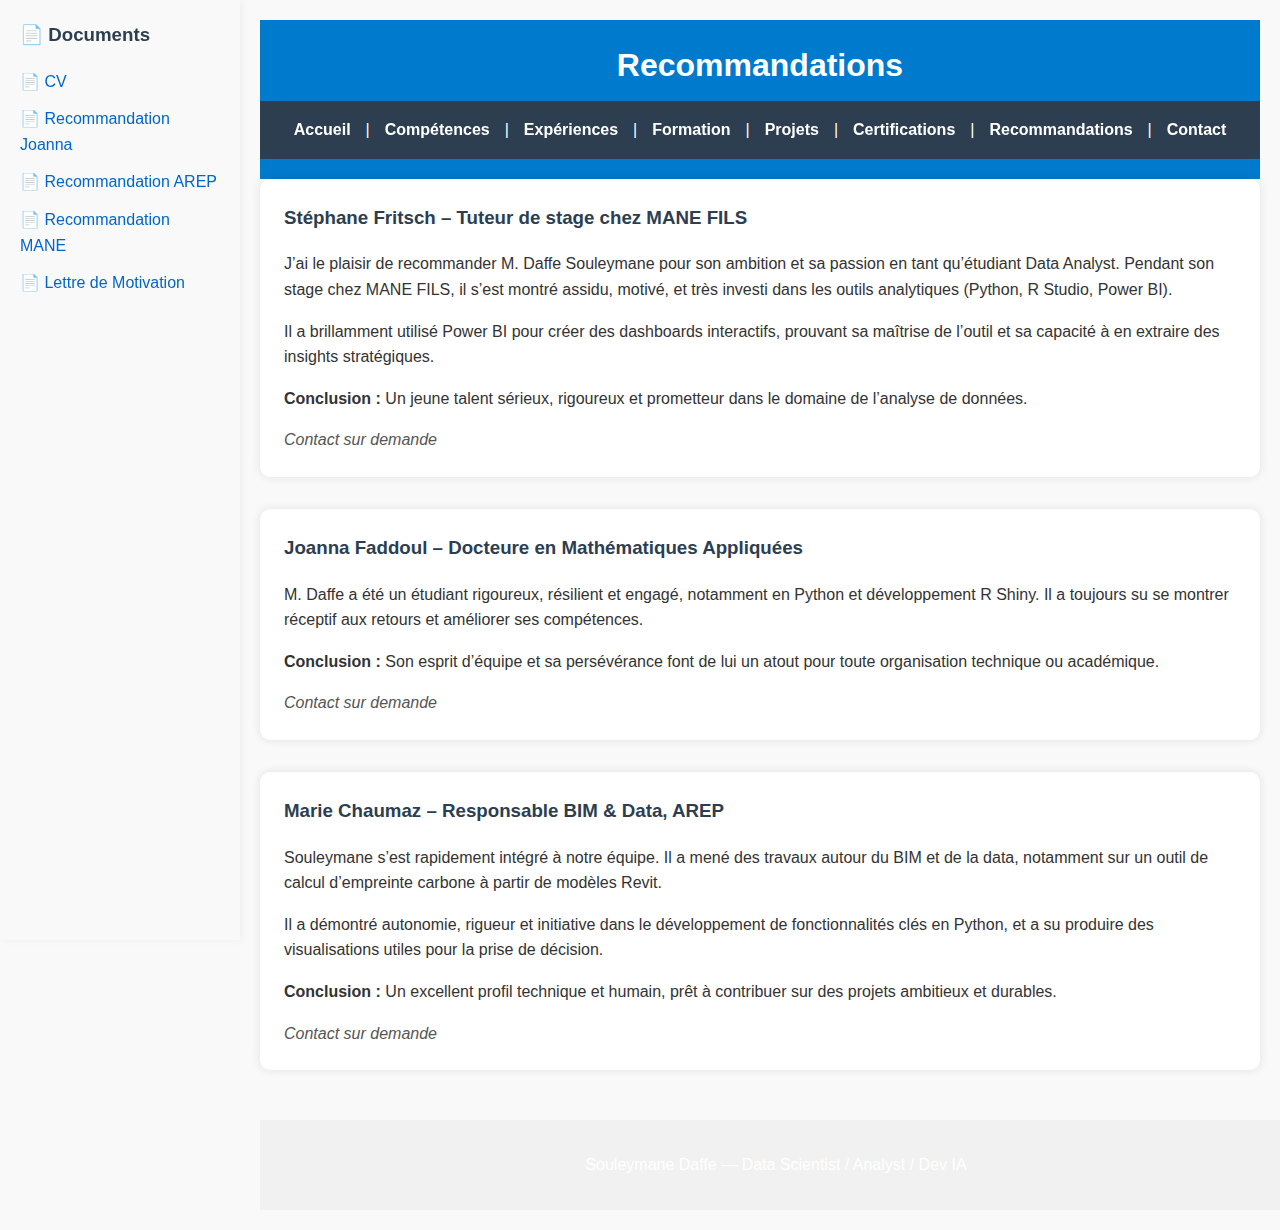
<file: recommandations (3).html>
<!DOCTYPE html>
<html lang="fr">
<head>
  <meta charset="UTF-8">
  <title>Recommandations</title>
  <link rel="stylesheet" href="style.css">

  <style>
    body {
      display: flex;
      flex-direction: row;
      margin: 0;
      font-family: Arial, sans-serif;
    }

    .sidebar-pdf {
      width: 200px;
      background-color: #f9f9f9;
      padding: 20px;
      box-shadow: 2px 0 8px rgba(0,0,0,0.05);
      height: 100vh;
      position: sticky;
      top: 0;
    }

    .sidebar-pdf h3 {
      margin-top: 0;
      color: #2c3e50;
    }

    .sidebar-pdf a {
      display: block;
      margin-bottom: 12px;
      color: #0066cc;
      text-decoration: none;
    }

    .sidebar-pdf a:hover {
      text-decoration: underline;
    }

    main {
      flex: 1;
      padding: 20px;
    }

    .card {
      background: white;
      padding: 1.5em;
      margin-bottom: 2em;
      border-radius: 10px;
      box-shadow: 0 0 10px rgba(0,0,0,0.1);
    }

    .card h3 {
      margin-top: 0;
      color: #2c3e50;
    }

    .card p {
      line-height: 1.6;
    }

    .contact-info {
      font-style: italic;
      margin-top: 1em;
      color: #555;
    }

    footer {
      width: 100%;
      padding: 1em;
      background-color: #f1f1f1;
      text-align: center;
      position: relative;
    }
  </style>
</head>

<body>

  <div class="sidebar-pdf">
  <h3>📄 Documents</h3>
  <a href="pdf/CV_data_CDI_CDD.pdf" download target="_blank">📄 CV</a>
  <a href="pdf/Lettre_de_recommandation_DAFFE.pdf" download target="_blank">📄 Recommandation Joanna</a>
  <a href="pdf/Lettre_de_recommandation_Souleymane.pdf" download target="_blank">📄 Recommandation AREP</a>
  <a href="pdf/Lettre de recommandation de M DAFFE.cleaned.pdf" download target="_blank">📄 Recommandation MANE</a>
    <a href="pdf/" download target="_blank">📄 Lettre de Motivation</a>
</div>


  <main>
    <header>
      <h1>Recommandations</h1>
      <nav>
        <a href="index.html">Accueil</a> |
        <a href="competences.html">Compétences</a> |
        <a href="experiences.html">Expériences</a> |
        <a href="formation.html">Formation</a> |
        <a href="projets_realises.html">Projets</a> |
        <a href="certifications.html">Certifications</a> |
        <a href="recommandations.html">Recommandations</a> |
        <a href="contact.html">Contact</a> 
      </nav>
    </header>

    <section class="card">
      <h3>Stéphane Fritsch – Tuteur de stage chez MANE FILS</h3>
      <p>
        J’ai le plaisir de recommander M. Daffe Souleymane pour son ambition et sa passion en tant qu’étudiant Data Analyst. 
        Pendant son stage chez MANE FILS, il s’est montré assidu, motivé, et très investi dans les outils analytiques (Python, R Studio, Power BI).
      </p>
      <p>
        Il a brillamment utilisé Power BI pour créer des dashboards interactifs, prouvant sa maîtrise de l’outil et sa capacité à en extraire des insights stratégiques.
      </p>
      <p><strong>Conclusion :</strong> Un jeune talent sérieux, rigoureux et prometteur dans le domaine de l’analyse de données.</p>
      <div class="contact-info">
        Contact sur demande
      </div>
    </section>

    <section class="card">
      <h3>Joanna Faddoul – Docteure en Mathématiques Appliquées</h3>
      <p>
        M. Daffe a été un étudiant rigoureux, résilient et engagé, notamment en Python et développement R Shiny. 
        Il a toujours su se montrer réceptif aux retours et améliorer ses compétences.
      </p>
      <p><strong>Conclusion :</strong> Son esprit d’équipe et sa persévérance font de lui un atout pour toute organisation technique ou académique.</p>
      <div class="contact-info">
        Contact sur demande
      </div>
    </section>

    <section class="card">
      <h3>Marie Chaumaz – Responsable BIM & Data, AREP</h3>
      <p>
        Souleymane s’est rapidement intégré à notre équipe. Il a mené des travaux autour du BIM et de la data, notamment sur un outil de calcul d’empreinte carbone à partir de modèles Revit.
      </p>
      <p>
        Il a démontré autonomie, rigueur et initiative dans le développement de fonctionnalités clés en Python, et a su produire des visualisations utiles pour la prise de décision.
      </p>
      <p><strong>Conclusion :</strong> Un excellent profil technique et humain, prêt à contribuer sur des projets ambitieux et durables.</p>
      <div class="contact-info">
        Contact sur demande
      </div>
    </section>

    <footer>
      <p>Souleymane Daffe — Data Scientist / Analyst / Dev IA</p>
    </footer>
  </main>
</body>
</html>
</file>
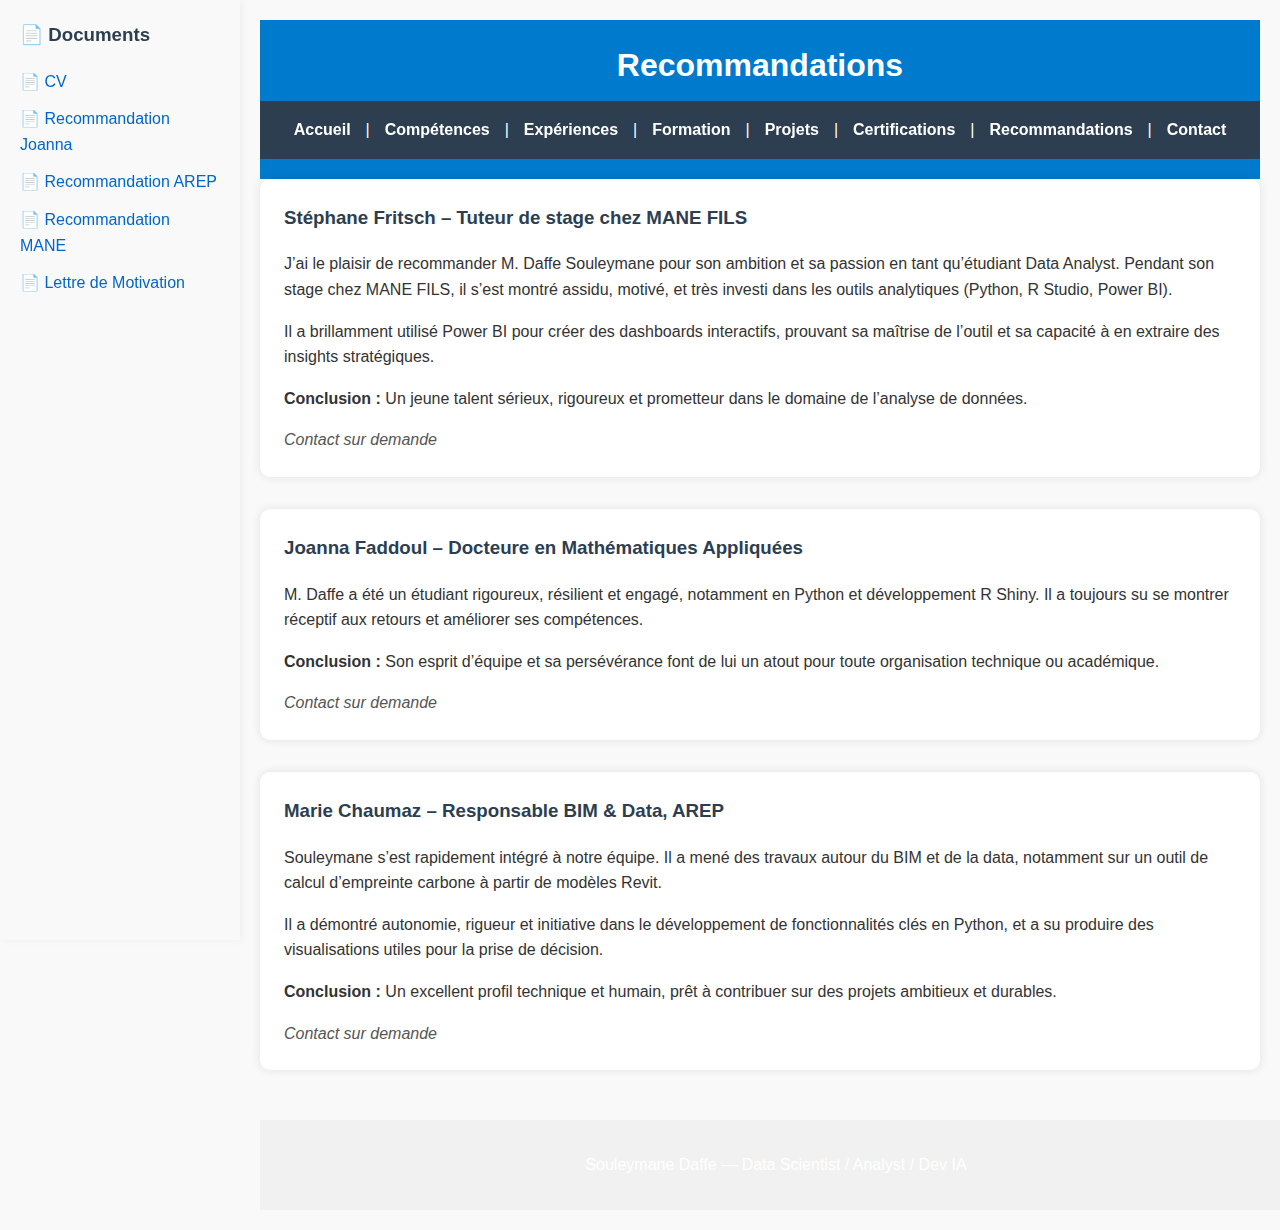
<file: recommandations.html>
<!DOCTYPE html>
<html lang="fr">
<head>
  <meta charset="UTF-8">
  <title>Recommandations</title>
  <link rel="stylesheet" href="style.css">

  <style>
    body {
      display: flex;
      flex-direction: row;
      margin: 0;
      font-family: Arial, sans-serif;
    }

    .sidebar-pdf {
      width: 200px;
      background-color: #f9f9f9;
      padding: 20px;
      box-shadow: 2px 0 8px rgba(0,0,0,0.05);
      height: 100vh;
      position: sticky;
      top: 0;
    }

    .sidebar-pdf h3 {
      margin-top: 0;
      color: #2c3e50;
    }

    .sidebar-pdf a {
      display: block;
      margin-bottom: 12px;
      color: #0066cc;
      text-decoration: none;
    }

    .sidebar-pdf a:hover {
      text-decoration: underline;
    }

    main {
      flex: 1;
      padding: 20px;
    }

    .card {
      background: white;
      padding: 1.5em;
      margin-bottom: 2em;
      border-radius: 10px;
      box-shadow: 0 0 10px rgba(0,0,0,0.1);
    }

    .card h3 {
      margin-top: 0;
      color: #2c3e50;
    }

    .card p {
      line-height: 1.6;
    }

    .contact-info {
      font-style: italic;
      margin-top: 1em;
      color: #555;
    }

    footer {
      width: 100%;
      padding: 1em;
      background-color: #f1f1f1;
      text-align: center;
      position: relative;
    }
  </style>
</head>

<body>

  <div class="sidebar-pdf">
  <h3>📄 Documents</h3>
  <a href="pdf/CV_DATA.pdf" download target="_blank">📄 CV</a>
  <a href="pdf/Lettre_de_recommandation_DAFFE.pdf" download target="_blank">📄 Recommandation Joanna</a>
  <a href="pdf/Lettre_de_recommandation_Souleymane.pdf" download target="_blank">📄 Recommandation AREP</a>
  <a href="pdf/Lettre de recommandation de M DAFFE.cleaned.pdf" download target="_blank">📄 Recommandation MANE</a>
    <a href="pdf/" download target="_blank">📄 Lettre de Motivation</a>
</div>


  <main>
    <header>
      <h1>Recommandations</h1>
      <nav>
        <a href="index.html">Accueil</a> |
        <a href="competences.html">Compétences</a> |
        <a href="experiences.html">Expériences</a> |
        <a href="formation.html">Formation</a> |
        <a href="projets_realises.html">Projets</a> |
        <a href="certifications.html">Certifications</a> |
        <a href="recommandations.html">Recommandations</a> |
        <a href="contact.html">Contact</a> 
      </nav>
    </header>

    <section class="card">
      <h3>Stéphane Fritsch – Tuteur de stage chez MANE FILS</h3>
      <p>
        J’ai le plaisir de recommander M. Daffe Souleymane pour son ambition et sa passion en tant qu’étudiant Data Analyst. 
        Pendant son stage chez MANE FILS, il s’est montré assidu, motivé, et très investi dans les outils analytiques (Python, R Studio, Power BI).
      </p>
      <p>
        Il a brillamment utilisé Power BI pour créer des dashboards interactifs, prouvant sa maîtrise de l’outil et sa capacité à en extraire des insights stratégiques.
      </p>
      <p><strong>Conclusion :</strong> Un jeune talent sérieux, rigoureux et prometteur dans le domaine de l’analyse de données.</p>
      <div class="contact-info">
        Contact sur demande
      </div>
    </section>

    <section class="card">
      <h3>Joanna Faddoul – Docteure en Mathématiques Appliquées</h3>
      <p>
        M. Daffe a été un étudiant rigoureux, résilient et engagé, notamment en Python et développement R Shiny. 
        Il a toujours su se montrer réceptif aux retours et améliorer ses compétences.
      </p>
      <p><strong>Conclusion :</strong> Son esprit d’équipe et sa persévérance font de lui un atout pour toute organisation technique ou académique.</p>
      <div class="contact-info">
        Contact sur demande
      </div>
    </section>

    <section class="card">
      <h3>Marie Chaumaz – Responsable BIM & Data, AREP</h3>
      <p>
        Souleymane s’est rapidement intégré à notre équipe. Il a mené des travaux autour du BIM et de la data, notamment sur un outil de calcul d’empreinte carbone à partir de modèles Revit.
      </p>
      <p>
        Il a démontré autonomie, rigueur et initiative dans le développement de fonctionnalités clés en Python, et a su produire des visualisations utiles pour la prise de décision.
      </p>
      <p><strong>Conclusion :</strong> Un excellent profil technique et humain, prêt à contribuer sur des projets ambitieux et durables.</p>
      <div class="contact-info">
        Contact sur demande
      </div>
    </section>

    <footer>
      <p>Souleymane Daffe — Data Scientist / Analyst / Dev IA</p>
    </footer>
  </main>
</body>
</html>
</file>
<file: style.css>
body {
  font-family: Arial, sans-serif;
  margin: 0;
  background: #f5f5f5;
  color: #333;
}
header {
  background: #2c3e50;
  color: white;
  padding: 1em;
  text-align: center;
}
nav {
  margin-top: 1em;
}
nav a {
  margin: 0 10px;
  text-decoration: none;
  color: #ffffff;
  font-weight: bold;
}
main {
  padding: 2em;
}
.project {
  background: white;
  padding: 1em;
  margin-bottom: 1.5em;
  border-radius: 5px;
  box-shadow: 0 0 10px rgba(0,0,0,0.1);
}
footer {
  background: #ddd;
  text-align: center;
  padding: 1em;
  margin-top: 2em;
}
/* MENU ANIMÉ */
nav {
  display: flex;
  justify-content: center;
  flex-wrap: wrap;
  background-color: #2c3e50;
  padding: 1em 0;
}

nav a {
  position: relative;
  margin: 0 15px;
  font-weight: 600;
  text-decoration: none;
  color: white;
  transition: color 0.3s ease;
}

nav a::after {
  content: "";
  position: absolute;
  bottom: -5px;
  left: 0;
  width: 0%;
  height: 3px;
  background: #1abc9c;
  transition: width 0.4s ease;
}

nav a:hover {
  color: #1abc9c;
}

nav a:hover::after {
  width: 100%;
}
form {
  background-color: #fff;
  padding: 20px;
  border-radius: 10px;
  box-shadow: 0 0 10px rgba(0,0,0,0.1);
}

input, textarea, button {
  width: 100%;
  padding: 10px;
  margin-top: 8px;
  margin-bottom: 15px;
  border: 1px solid #ccc;
  border-radius: 5px;
}

button {
  background-color: #2c3e50;
  color: white;
  font-weight: bold;
  border: none;
  cursor: pointer;
}

button:hover {
  background-color: #1abc9c;
}

.site-info {
  background: linear-gradient(to bottom right, #f0f8ff, #e0ecff);
  padding: 30px;
  border-radius: 12px;
  margin: 50px auto;
  max-width: 800px;
  box-shadow: 0 6px 15px rgba(0, 0, 0, 0.1);
  animation: fadeInUp 1s ease;
}

.site-info h2 {
  font-size: 26px;
  color: #222;
  margin-bottom: 15px;
  display: flex;
  align-items: center;
  gap: 10px;
}

.site-info h2::before {
  content: '';
  font-size: 28px;
  animation: pulse 2s infinite;
}

.site-info p {
  font-size: 16px;
  color: #333;
  line-height: 1.6;
}

.tech-list {
  list-style: square inside;
  margin: 15px 0;
  padding: 0;
}

.tech-list li {
  margin: 8px 0;
  font-style: italic;
  color: #222;
}

/* Animations */
@keyframes pulse {
  0% { transform: scale(1); }
  50% { transform: scale(1.2); }
  100% { transform: scale(1); }
}

@keyframes fadeInUp {
  0% { opacity: 0; transform: translateY(20px); }
  100% { opacity: 1; transform: translateY(0); }
}
/* Animation de base au chargement */
@keyframes fadeInUp {
  0% {
    opacity: 0;
    transform: translateY(30px);
  }
  100% {
    opacity: 1;
    transform: translateY(0);
  }
}

body {
  font-family: 'Segoe UI', sans-serif;
  margin: 0;
  padding: 0;
  line-height: 1.6;
  background-color: #f9f9f9;
  color: #333;
}

/* Header */
header {
  background-color: #007acc;
  color: white;
  padding: 20px 0;
  text-align: center;
  animation: fadeInUp 0.8s ease;
}

header h1 {
  margin: 0;
  font-size: 2em;
}

nav {
  margin-top: 10px;
}

nav a {
  color: white;
  text-decoration: none;
  margin: 0 15px;
  transition: color 0.3s ease;
}

nav a:hover {
  color: #ffdd57;
}

/* Section principale */
main {
  padding: 30px;
  max-width: 1000px;
  margin: auto;
}

.project {
  background: white;
  border-radius: 10px;
  padding: 25px;
  margin-bottom: 30px;
  box-shadow: 0 4px 12px rgba(0, 0, 0, 0.08);
  animation: fadeInUp 1s ease;
}

.project h2 {
  color: #007acc;
  margin-top: 0;
}

.project p {
  margin: 10px 0;
}

/* Footer */
footer {
  background: #222;
  color: #fff;
  text-align: center;
  padding: 15px 0;
  margin-top: 50px;
}

/* Cascade d'apparition des projets */
.project {
  background: white;
  border-radius: 10px;
  padding: 25px;
  margin-bottom: 30px;
  box-shadow: 0 4px 12px rgba(0, 0, 0, 0.08);
}

/* Appliquer l’animation uniquement si nécessaire */
.fade-scroll {
  opacity: 0;
  transform: translateY(40px);
  transition: all 0.8s ease;
}

.fade-scroll.visible {
  opacity: 1;
  transform: translateY(0);
}


/* Effet de cascade : chaque projet apparaît avec un petit délai */
.project:nth-child(1) { animation-delay: 0.2s; }
.project:nth-child(2) { animation-delay: 0.4s; }
.project:nth-child(3) { animation-delay: 0.6s; }
.project:nth-child(4) { animation-delay: 0.8s; }
.project:nth-child(5) { animation-delay: 1s; }
.project:nth-child(6) { animation-delay: 1.2s; }

/* Effet hover élégant sur les projets */
.project:hover {
  transform: translateY(-5px);
  box-shadow: 0 8px 20px rgba(0, 0, 0, 0.15);
  transition: all 0.3s ease;
}
.moi-section {
  display: flex;
  flex-wrap: wrap;
  align-items: flex-start;
  gap: 20px;
  justify-content: space-between;
  margin-bottom: 2rem;
}

.moi-texte {
  flex: 1;
  min-width: 250px;
}

.moi-photo {
  max-width: 200px;
  height: auto;
  border-radius: 10px;
  box-shadow: 0 4px 12px rgba(0, 0, 0, 0.2);
}




.bienvenue-wrapper {
  display: flex;
  justify-content: space-between;
  align-items: center;
  flex-wrap: wrap;
  gap: 20px;
}

.bienvenue-titre {
  flex: 1;
  font-size: 2rem;
  margin: 0;
}

.moi-photo {
  max-width: 150px;
  height: auto;
  border-radius: 12px;
  box-shadow: 0 4px 12px rgba(0, 0, 0, 0.2);
}

@media screen and (max-width: 768px) {
  .bienvenue-wrapper {
    flex-direction: column-reverse;
    text-align: center;
  }

  .moi-photo {
    margin-bottom: 20px;
  }
}

/* Structure globale */
.MOI {
  padding: 2rem 0;
  border-top: 1px solid #ddd;
}

.MOI h2 {
  font-size: 1.8rem;
  margin-bottom: 1.5rem;
  color: #333;
}

/* Mise en page du contenu */
.moi-section {
  display: flex;
  flex-direction: row;
  align-items: flex-start;
  gap: 30px;
  flex-wrap: wrap;
}

/* Texte */
.moi-texte {
  flex: 1;
  min-width: 280px;
  font-size: 1rem;
  line-height: 1.7;
  color: #444;
}

/* Image (au cas où tu veux la remettre dans cette section aussi) */
.moi-photo {
  max-width: 200px;
  height: auto;
  border-radius: 10px;
  object-fit: cover;
  box-shadow: 0 4px 10px rgba(0, 0, 0, 0.15);
}

/* Listes */
.moi-texte ul {
  padding-left: 1.2rem;
  margin: 1rem 0;
}

.moi-texte li {
  margin-bottom: 0.8rem;
}

/* Responsive pour petits écrans */
@media screen and (max-width: 768px) {
  .moi-section {
    flex-direction: column;
    align-items: center;
    text-align: left;
  }

  .moi-photo {
    margin-top: 1rem;
  }
}



/* ----------- MISE EN PAGE PROPRE sur competence ----------- */
.project {
  background-color: #f9f9f9;
  padding: 2rem;
  margin: 2rem auto;
  border-radius: 12px;
  max-width: 1000px;
  box-shadow: 0 4px 16px rgba(0, 0, 0, 0.08);
  animation: fadeIn 1s ease-in-out;
}

.project h2 {
  font-size: 2rem;
  color: #2c3e50;
  margin-bottom: 1rem;
  text-align: center;
}

.project p {
  font-size: 1rem;
  line-height: 1.6;
  margin-bottom: 1rem;
  color: #333;
}

/* Soulignement propre */
.project u {
  font-weight: bold;
  text-decoration: none;
  color: #2c3e50;
  display: inline-block;
  margin-top: 0.5rem;
}

/* Effet sur les titres de section */
.project p strong {
  display: block;
  font-size: 1.1rem;
  margin-top: 1.5rem;
  color: #1a237e;
}

/* ----------- ANIMATION ----------- */
@keyframes fadeIn {
  from {
    opacity: 0;
    transform: translateY(30px);
  }
  to {
    opacity: 1;
    transform: translateY(0);
  }
}

/* ----------- RESPONSIVE ----------- */
@media screen and (max-width: 768px) {
  .project {
    padding: 1rem;
    margin: 1rem;
  }

  .project h2 {
    font-size: 1.6rem;
  }

  .project p {
    font-size: 0.95rem;
  }
}


/* ===== COMPÉTENCES : STYLE & ANIMATION ===== */
.competences {
  background: #fefefe;
  padding: 2rem;
  max-width: 1000px;
  margin: 2rem auto;
  border-radius: 12px;
  box-shadow: 0 4px 20px rgba(0, 0, 0, 0.08);
  animation: fadeInUp 0.9s ease-out;
  font-family: 'Segoe UI', sans-serif;
}

.competences h2 {
  font-size: 2.2rem;
  color: #2c3e50;
  text-align: center;
  margin-bottom: 2rem;
}

.competences p {
  font-size: 1.05rem;
  line-height: 1.7;
  margin-bottom: 1.2rem;
  color: #333;
}

.competences strong {
  font-weight: bold;
  font-size: 1.15rem;
  color: #1a237e;
  display: block;
  margin-top: 1.5rem;
}

.competences .sous-titre {
  font-weight: 600;
  color: #37474f;
  display: inline-block;
  margin-top: 0.4rem;
}

/* Fade in animation */
@keyframes fadeInUp {
  from {
    opacity: 0;
    transform: translateY(25px);
  }
  to {
    opacity: 1;
    transform: translateY(0);
  }
}

/* Responsive */
@media (max-width: 768px) {
  .competences {
    padding: 1.5rem;
  }

  .competences h2 {
    font-size: 1.7rem;
  }

  .competences p {
    font-size: 0.95rem;
  }
}
.competences i {
  color: #1a237e;
  margin-right: 6px;
}

.fade-scroll {
  opacity: 0;
  transform: translateY(40px);
  transition: all 0.8s ease;
}

.fade-scroll.visible {
  opacity: 1;
  transform: translateY(0);
}


/* Section À propos de moi */
.MOI {
  background: linear-gradient(to bottom right, #f8fcff, #e8f1ff);
  padding: 50px 30px;
  border-radius: 12px;
  max-width: 1000px;
  margin: 50px auto;
  box-shadow: 0 5px 15px rgba(0, 0, 0, 0.1);
  animation: fadeInUp 1s ease;
}

.MOI h2 {
  font-size: 28px;
  color: #007acc;
  text-align: center;
  margin-bottom: 25px;
  position: relative;
}

.moi-section {
  display: flex;
  flex-direction: column;
  gap: 20px;
}

.moi-texte {
  font-size: 16px;
  color: #333;
  line-height: 1.7;
}

.moi-texte ul {
  margin-top: 10px;
  padding-left: 20px;
  list-style: disc;
}

.moi-texte li {
  margin-bottom: 10px;
  transition: transform 0.3s ease;
}

.moi-texte li:hover {
  transform: translateX(5px);
  color: #007acc;
}

.moi-texte strong {
  color: #007acc;
}


.btn-download {
  display: inline-block;
  margin-top: 10px;
  background-color: #007acc;
  color: white;
  padding: 10px 15px;
  border-radius: 5px;
  text-decoration: none;
  transition: background-color 0.3s ease;
  font-weight: bold;
}

.btn-download:hover {
  background-color: #005fa3;
}
</file>
